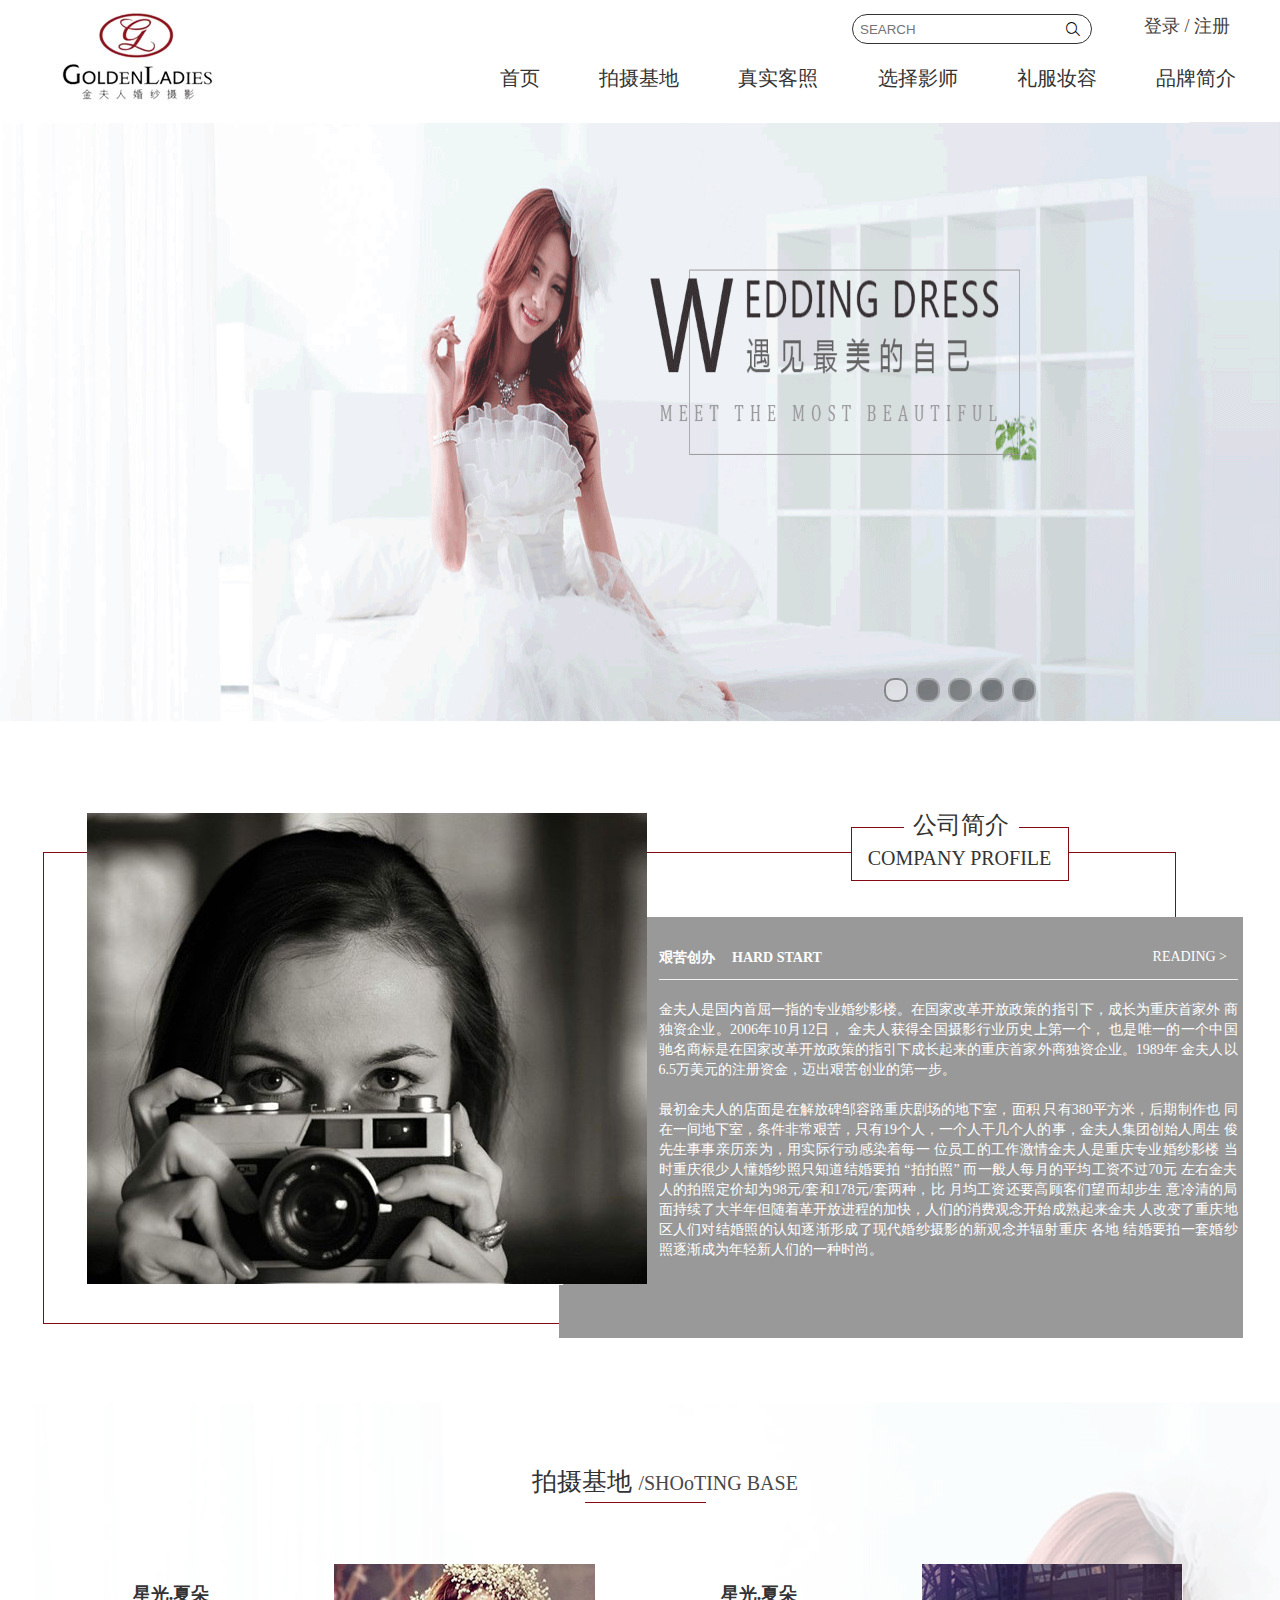
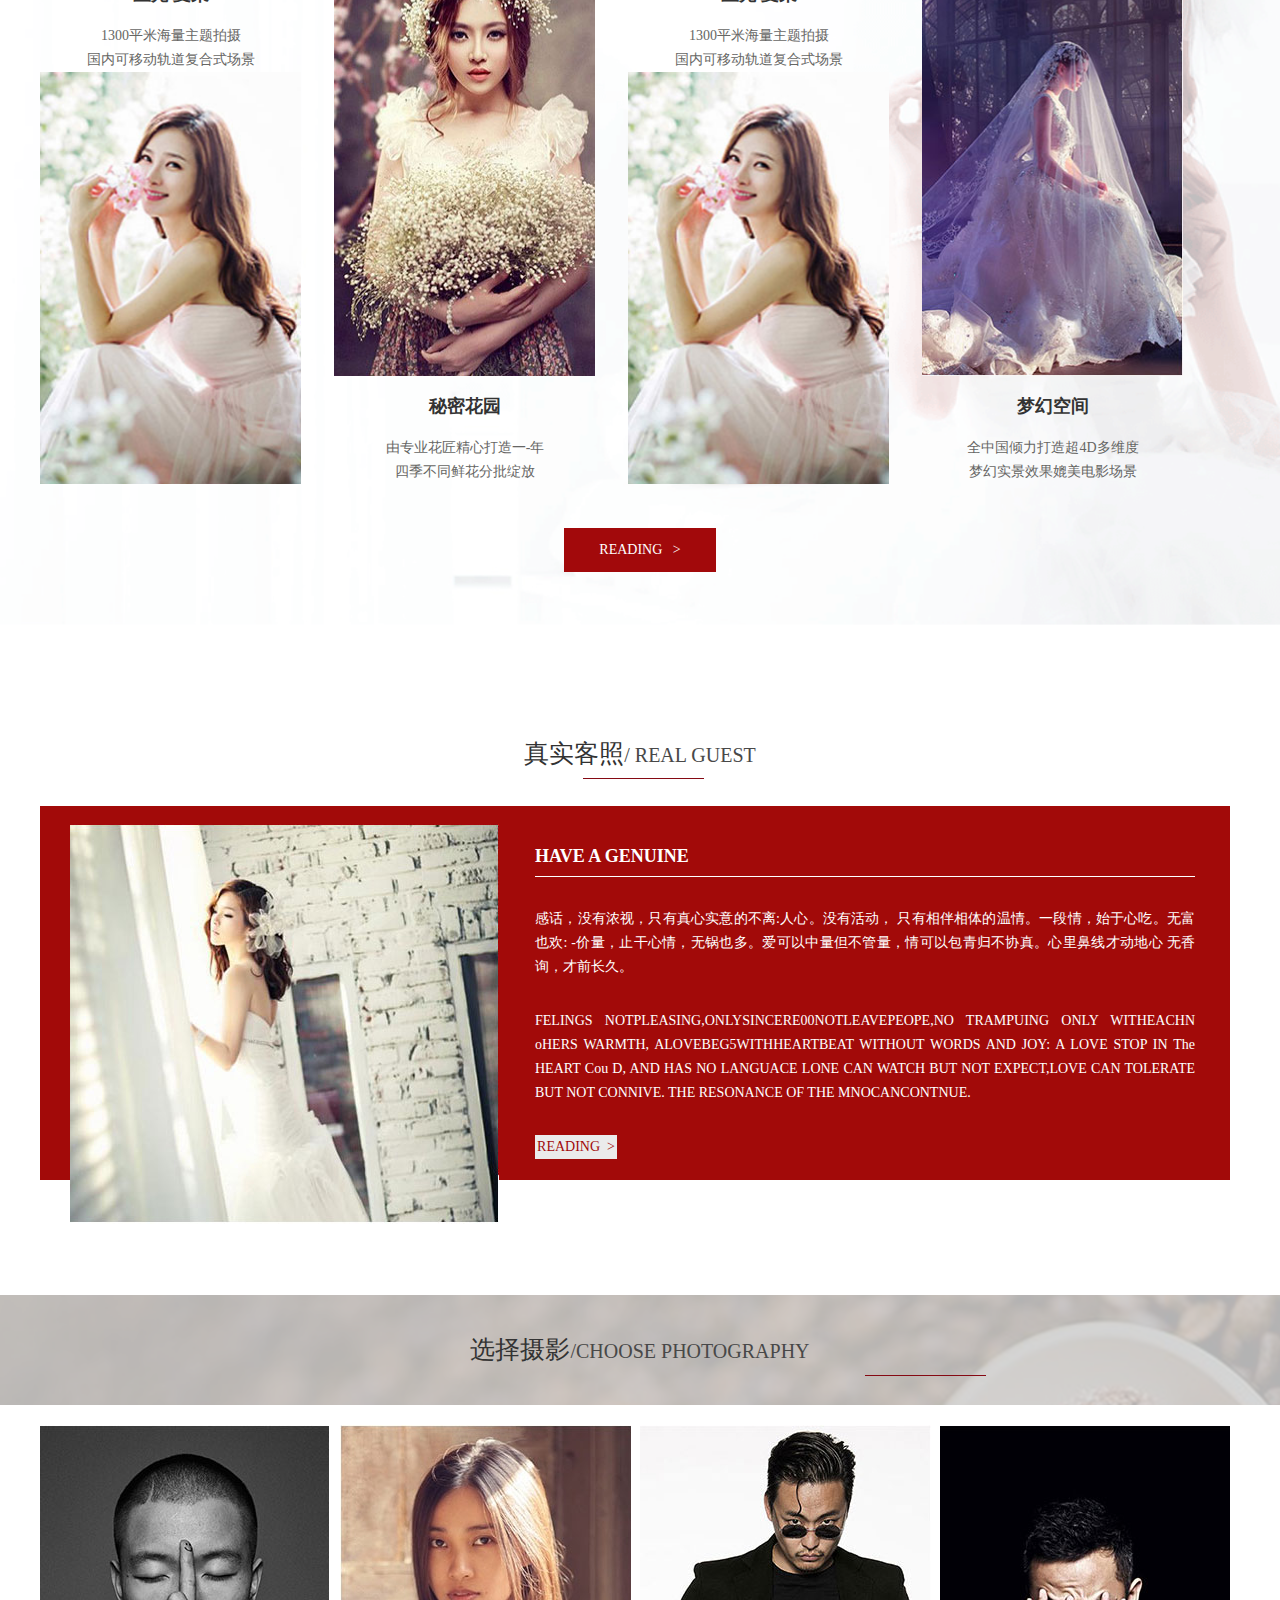
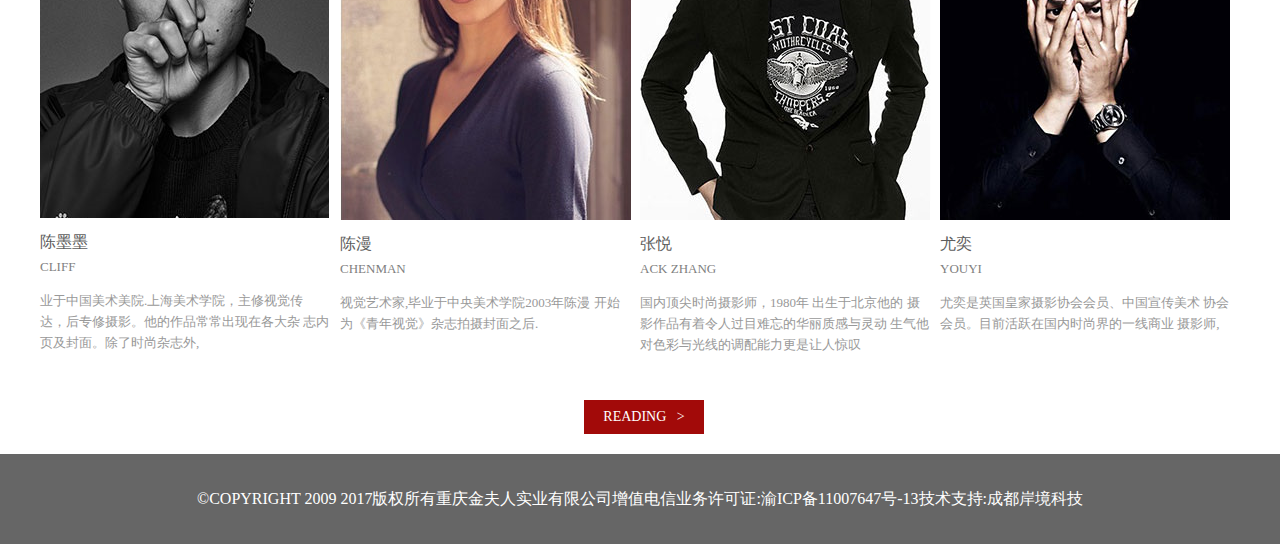
<file: index.html>
<!--
 * @Author: your name
 * @Date: 2020-06-04 20:46:43
 * @LastEditTime: 2020-06-15 11:03:00
 * @LastEditors: Please set LastEditors
 * @Description: In User Settings Edit
 * @FilePath: \金夫人\index.html
--> 
<!DOCTYPE html>
<html lang="en">
<head>
    <meta charset="UTF-8">
    <meta name="viewport" content="width=device-width, initial-scale=1.0">
    <title>金夫人摄影店</title>
    <link rel="stylesheet" href="./css/style.css">
    <link rel="stylesheet" href="./css/index.css">
    <link rel="stylesheet" href="./font/iconfont.css">
</head>
<body>
    <div id="head" class="container clear">
    <div class="head-img l">
        <img src="./images/icon.jpg" alt="">
    </div>
    <div class="head-right r">
    <div class="head-c">
        <input type="text" placeholder="SEARCH">
        <span class="iconfont iconsearch"></span>
        <div class="head_lr">
            <a href="#">登录 /</a>
            <a href="#">注册</a>
        </div>
    </div>
        <div class="head-new">
        <ul>
          <li> <a href="./index.html">首页</li></a>
            <li><a href="./shoot.html">拍摄基地</a> </li>
            <li><a href="./photos.html"> 真实客照</a> </li>
            <li><a href="./choose.html">选择影师</a> </li>
            <li><a href="#">礼服妆容</a> </li>
            <li><a href="./profile.html">品牌简介</a> </li>
        </ul>
    </div>
</div>
    </div>
    <div class="bannerbox">
        <div class="Homebanner">
             <img src="images/benner.png">
                    <img src="images/2-1.jpg">
                    <img src="images/3-1.jpg">
                    <img src="images/4-1.jpg">
                    <img src="images/5-1.jpg">
                 </div>
                 <button name="btn"><</button>
                 <button name="btn">></button>
            <div class="Homedot">
                <a href="javascript:;" class="cur" name="di"  sh="0"></a>
                <a href="javascript:;" name="di" sh="1"></a>
                <a href="javascript:;" name="di" sh="2"></a>
                <a href="javascript:;" name="di" sh="3"></a>
                <a href="javascript:;" name="di" sh="4"></a>
            </div>
    </div> 
    <div id="profile" class="profile container">
        <div class="profile-tilte">
            <h3>公司简介</h3> 
            <span>COMPANY PROFILE</span> 
        </div>
        <div class="profile-img">
            <img src="./images/1.jpg" alt="">
        </div>
        <div class="profile-txt">
            <div class="profile-t">
        <div class="profile-l">
        <h3> 艰苦创办  &nbsp;&nbsp;&nbsp; HARD START</h3>  
           <span>READING >&nbsp;&nbsp;&nbsp;</span> 
           </div>
            <p>金夫人是国内首屈一指的专业婚纱影楼。在国家改革开放政策的指引下，成长为重庆首家外
            商独资企业。2006年10月12日， 金夫人获得全国摄影行业历史上第一个，
            也是唯一的一个中国驰名商标是在国家改革开放政策的指引下成长起来的重庆首家外商独资企业。1989年
        金夫人以6.5万美元的注册资金，迈出艰苦创业的第一步。</p> 
        <p>最初金夫人的店面是在解放碑邹容路重庆剧场的地下室，面积  只有380平方米，后期制作也
        同在一间地下室，条件非常艰苦，只有19个人，一个人干几个人的事，金夫人集团创始人周生
        俊先生事事亲历亲为，用实际行动感染着每一 位员工的工作激情金夫人是重庆专业婚纱影楼
        当时重庆很少人懂婚纱照只知道结婚要拍 “拍拍照”
        而一般人每月的平均工资不过70元
        左右金夫人的拍照定价却为98元/套和178元/套两种，比 月均工资还要高顾客们望而却步生
        意冷清的局面持续了大半年但随着革开放进程的加快，人们的消费观念开始成熟起来金夫
        人改变了重庆地区人们对结婚照的认知逐渐形成了现代婚纱摄影的新观念并辐射重庆 各地
        结婚要拍一套婚纱照逐渐成为年轻新人们的一种时尚。</p>
        </div>
        </div>
    </div>
    <div id="base" class="base container-fluid">
        <div class="img container-fluid"></div>
    <div class="base-cont container">
        <div class="base-title">
            <p>拍摄基地 <span style="font-size: 20px;color: #484848;">/SHOoTING BASE</span></p>
        </div>
        <div class="base-img">
            <div class="base-x">
                <div class="t">
                    <h4> 星光.夏朵</h4> 
                <p>1300平米海量主题拍摄<br>
                    国内可移动轨道复合式场景</p> 
                 </div>
                <img src="./images/3.jpg" alt="">
                 <div class="y"></div>
            </div>
            <div class="base-x">
            <img src="./images/2.jpg" alt="">
            <div class="t">
               <h4>秘密花园</h4> 
           <p>由专业花匠精心打造一-年<br>
            四季不同鲜花分批绽放</p> 
            </div>
            <div class="y"></div>
        </div>
        <div class="base-x">
            <div class="t">
                <h4> 星光.夏朵</h4> 
            <p>1300平米海量主题拍摄<br>
                国内可移动轨道复合式场景</p> 
             </div>
            <img src="./images/3.jpg" alt="">
            <div class="y"></div>
        </div>
        <div class="base-x">
            <img src="./images/4.jpg" alt="">
            <div class="y"></div>
            <div class="t">
            <h4>梦幻空间</h4> 
           <p>全中国倾力打造超4D多维度</p> 
           <p>梦幻实景效果媲美电影场景</p>
                </div>
        </div>
        </div>
        <div class="btn">
            <p>READING &nbsp;&nbsp;></p>
        </div>
    </div>
    </div>
    <div id="real" class="real container">
        <div class="real-title">
            <h3>真实客照<span style="font-size: 20px;color: #484848;">/ REAL GUEST</span></h3>
        </div>
        <div class="real-cont">
            <div class="real-img">
                <img src="./images/5.jpg" alt="">
            </div>
            <div class="real-t">
                <h4>HAVE A GENUINE</h4>
            <p> 感话，没有浓视，只有真心实意的不离:人心。没有活动， 只有相伴相体的温情。一段情，始于心吃。无富
            也欢: -价量，止干心情，无锅也多。爱可以中量但不管量，情可以包青归不协真。心里鼻线才动地心
            无香询，才前长久。</p>
            <p>FELINGS NOTPLEASING,ONLYSINCERE00NOTLEAVEPEOPE,NO TRAMPUING ONLY WITHEACHN
            oHERS WARMTH, ALOVEBEG5WITHHEARTBEAT WITHOUT WORDS AND JOY: A LOVE STOP IN The
            HEART Cou D, AND HAS NO LANGUACE LONE CAN WATCH BUT NOT EXPECT,LOVE CAN TOLERATE BUT
            NOT CONNIVE. THE RESONANCE OF THE MNOCANCONTNUE.</p> 
               <div class="btn">
                    <p>READING &nbsp;></p>  
                </div>
            </div> 
             
        </div>
    </div>
    <div id="choose" class="choose container-fluid">
        <div class="choose-title">
         <h3>选择摄影<span style="font-size: 20px;color: #484848;">/CHOOSE PHOTOGRAPHY</span></h3>   
    </div>
    <div class="y"></div>
    </div>
        <div class="choose-cont container">
            <div class="clear">
            <div class="choose-t l">
            <img src="./images/7_01.jpg" alt="">
                <div class="choose-x">
               <p>陈墨墨</p>
                <p>CLIFF</p> 
                <p>业于中国美术美院.上海美术学院，主修视觉传
                达，后专修摄影。他的作品常常出现在各大杂
                志内页及封面。除了时尚杂志外,</p> 
                </div>
        </div>
        <div class="choose-t l">
            <img src="./images/7_02.jpg" alt="">
            <div class="choose-x">
                <p> 陈漫</p>
                 <p>CHENMAN</p> 
                 <p>视觉艺术家,毕业于中央美术学院2003年陈漫
                    开始为《青年视觉》杂志拍摄封面之后.</p> 
                 </div>
        </div>
        <div class="choose-t l">
            <img src="./images/7_03.jpg" alt="">
            <div class="choose-x">
                <p>张悦</p>
                 <p>ACK ZHANG</p> 
                 <p>国内顶尖时尚摄影师，1980年 出生于北京他的
                    摄影作品有着令人过目难忘的华丽质感与灵动
                    生气他对色彩与光线的调配能力更是让人惊叹</p> 
                 </div>
        </div>
        <div class="choose-t l">
            <img src="./images/7_04.jpg" alt="">
            <div class="choose-x">
                <p>尤奕</p>
                 <p>YOUYI</p> 
                 <p>尤奕是英国皇家摄影协会会员、中国宣传美术
                    协会会员。目前活跃在国内时尚界的一线商业
                    摄影师,</p> 
                 </div>
        </div>
    </div>
        <div class="btn">
            <p>READING  &nbsp;&nbsp;></p>
        </div>
        </div>
    
 <div id="foot"class="foot container-fluid">
     <p>&copy;COPYRIGHT 2009 2017版权所有重庆金夫人实业有限公司增值电信业务许可证:渝ICP备11007647号-13技术支持:成都岸境科技    </p>
 </div>
    <script src="./js/banner.js"></script>
    <script>
       
    </script>


</body>
</html>
</file>
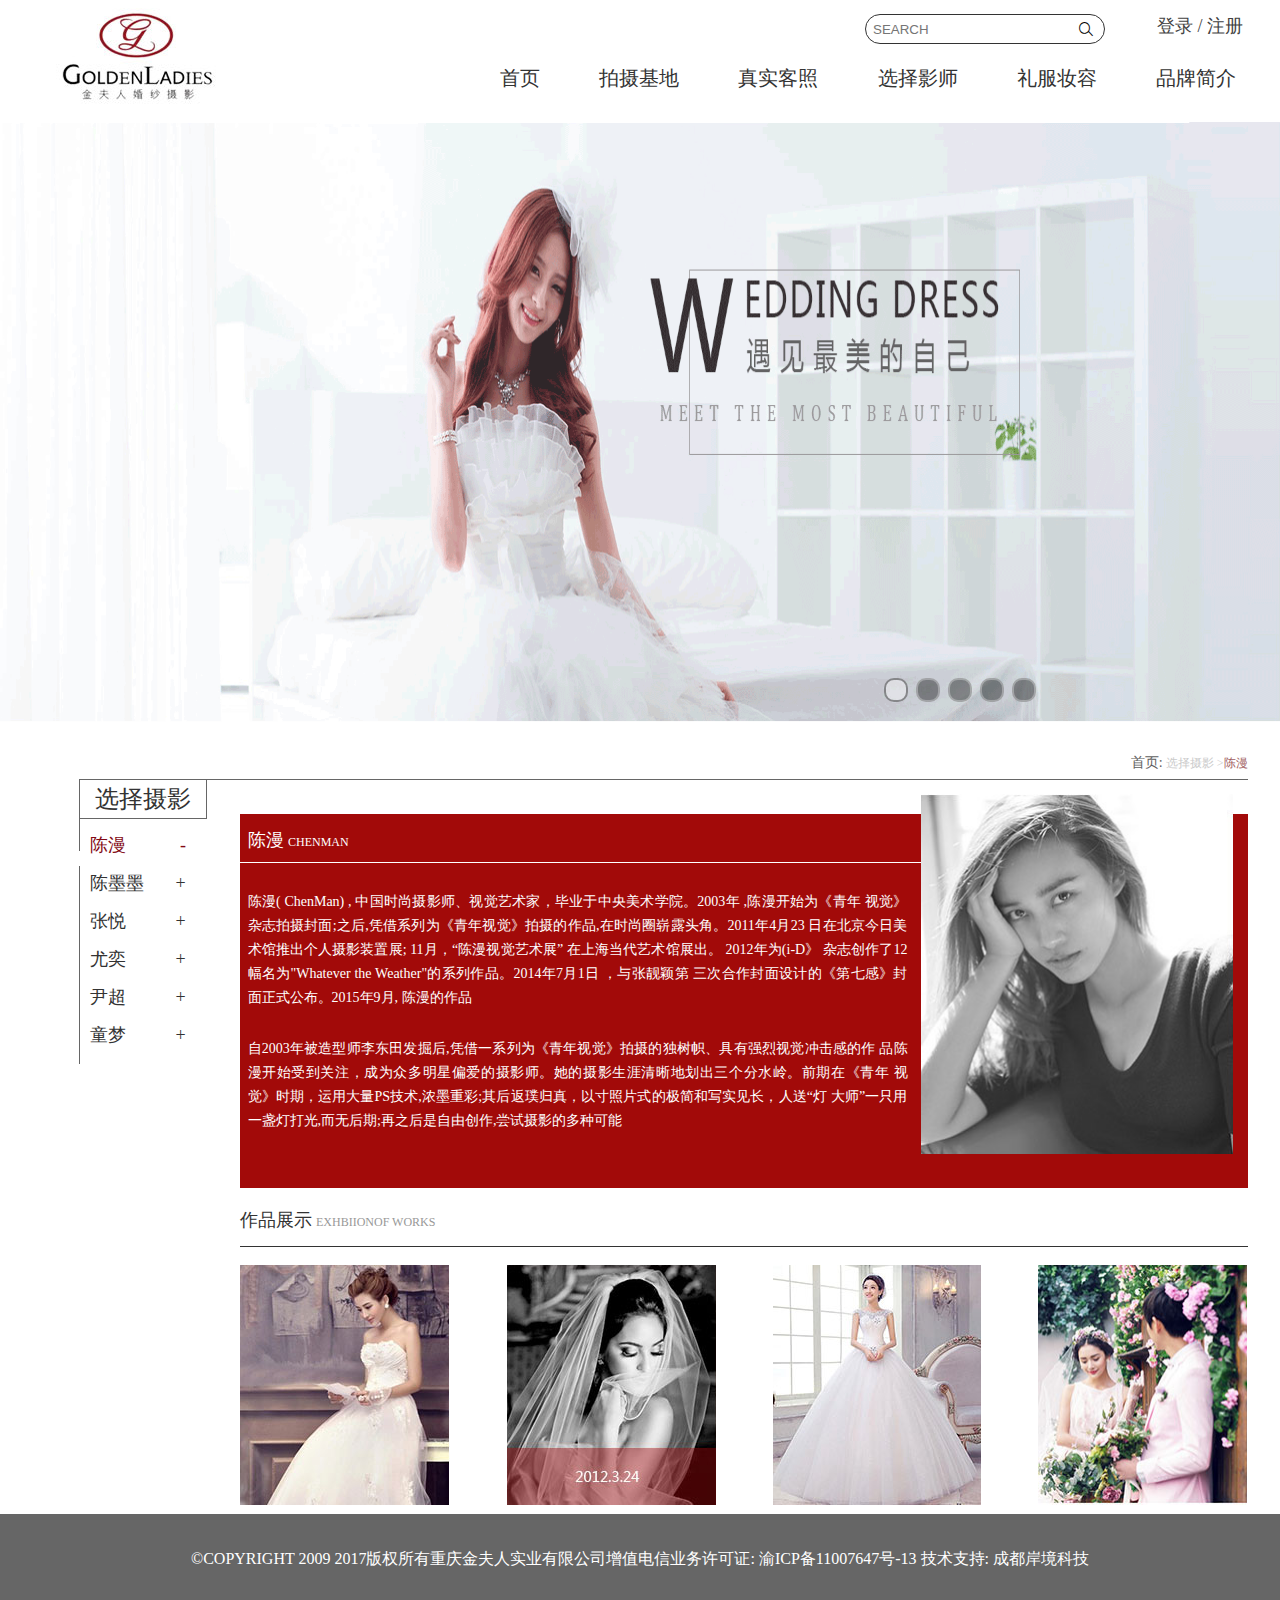
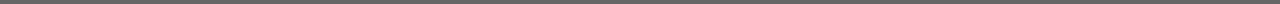
<file: choose.html>
<!--
 * @Author: your name
 * @Date: 2020-06-12 20:45:16
 * @LastEditTime: 2020-06-15 11:06:04
 * @LastEditors: Please set LastEditors
 * @Description: In User Settings Edit
 * @FilePath: \金夫人\choose.html
--> 
<!DOCTYPE html>
<html lang="en">
<head>
    <meta charset="UTF-8">
    <meta name="viewport" content="width=device-width, initial-scale=1.0">
    <title>金夫人选择摄影</title>
    <link rel="stylesheet" href="./css/style.css">
    <link rel="stylesheet" href="./css/choose.css">
    <link rel="stylesheet" href="./font/iconfont.css">
</head>
<body>
    <div id="head" class="container clear">
        <div class="head-img l">
            <img src="./images/icon.jpg" alt="">
        </div>
        <div class="head-right r">
        <div class="head-c">
            <input type="text" placeholder="SEARCH">
            <span class="iconfont iconsearch"></span>
            <div class="head_lr">
                <a href="#">登录 /</a>
                <a href="#">注册</a>
            </div>
        </div>
            <div class="head-new">
            
                <ul>
                    <li> <a href="./index.html">首页</li></a>
                      <li><a href="./shoot.html">拍摄基地</a> </li>
                      <li><a href="./photos.html"> 真实客照</a> </li>
                      <li><a href="./choose.html">选择影师</a> </li>
                      <li><a href="#">礼服妆容</a> </li>
                      <li><a href="./profile.html">品牌简介</a> </li>
                  </ul>
        </div>
    </div>
        </div>
        <div class="bannerbox">
            <div class="Homebanner">
                 <img src="images/benner.png">
                        <img src="images/2-1.jpg">
                        <img src="images/3-1.jpg">
                        <img src="images/4-1.jpg">
                        <img src="images/5-1.jpg">
                     </div>
                     <button name="btn"><</button>
                     <button name="btn">></button>
                <div class="Homedot">
                    <a href="javascript:;" class="cur" name="di"  sh="0"></a>
                    <a href="javascript:;" name="di" sh="1"></a>
                    <a href="javascript:;" name="di" sh="2"></a>
                    <a href="javascript:;" name="di" sh="3"></a>
                    <a href="javascript:;" name="di" sh="4"></a>
                </div>
        </div> 
        <div id="cont" class="cont container clear">
            <div class="cont-title"> 
             <p>首页:<span style="font-size:12px;color:#cbcbcb;"> 选择摄影 ></span><span style="font-size: 12px;color: #a15d5e;">陈漫</span></p> 
            </div>
            <div class="cont-left l">
                <ul id="tree">
                    <li>选择摄影</li>
                    <li sh="1" class="li">陈漫 <span class="ty">-</span></li>
                    <li sh="2"> 陈墨墨<span class="ti">+</span></li>
                    <li sh="3"> 张悦<span class="ty">+</span></li>
                    <li sh="4"> 尤奕<span class="ty">+</span></li>
                    <li sh="5"> 尹超<span class="ty">+</span> </li>
                    <li sh="6"> 童梦<span class="ty">+</span></li>

                </ul>  
            </div>
            <div class="choose-right r"></div>
            <div class="choose-right r" id="kai">  
             <div class="choose-wz clear">
                 <div class="txt l">
                <div class="wz-title">
                    <h4>陈漫 <span style="font-size: 12px;color: #fff;"> CHENMAN</span></h4>
                </div>
            <p>   
                陈漫( ChenMan) , 中国时尚摄影师、视觉艺术家，毕业于中央美术学院。2003年 ,陈漫开始为《青年
                视觉》杂志拍摄封面;之后,凭借系列为《青年视觉》拍摄的作品,在时尚圈崭露头角。2011年4月23
                日在北京今日美术馆推出个人摄影装置展; 11月，“陈漫视觉艺术展” 在上海当代艺术馆展出。
                2012年为(i-D》 杂志创作了12幅名为"Whatever the Weather"的系列作品。2014年7月1日 ，与张靓颖第
                三次合作封面设计的《第七感》封面正式公布。2015年9月, 陈漫的作品</p> 
            <p>自2003年被造型师李东田发掘后,凭借一系列为《青年视觉》拍摄的独树帜、具有强烈视觉冲击感的作
                品陈漫开始受到关注，成为众多明星偏爱的摄影师。她的摄影生涯清晰地划出三个分水岭。前期在《青年
                视觉》时期，运用大量PS技术,浓墨重彩;其后返璞归真，以寸照片式的极简和写实见长，人送“灯
                大师”一只用一盏灯打光,而无后期;再之后是自由创作,尝试摄影的多种可能
                </p> 
            </div>
                <div class="wz-img l">
                    <img src="./images/摄影img_01.jpg" alt="">
                </div>



                </div>
                <div class="choose-title1">
                    <p>作品展示 <span style="font-size: 12px;color: #989898;">EXHBIIONOF WORKS
                    </span></p>
                </div>
             
                <div class="choose-img">
                    <img src="./images/摄影img_02.jpg" alt="">
                    <img src="./images/摄影img_03.jpg" alt="">
                    <img src="./images/摄影img_04.jpg" alt="">
                    <img src="./images/摄影img_05.jpg" alt="">
                </div>
            </div>
            <div class="choose-right r">  
                <div class="choose-wz clear">
                    <div class="txt l">
                   <div class="wz-title">
                       <h4>陈墨墨 <span style="font-size: 12px;color: #fff;"> CHENMOMO)</span></h4>
                   </div>
               <p>   
                   陈墨墨( ChenMoMo) , 中国时尚摄影师、视觉艺术家，毕业于中央美术学院。2003年 ,陈漫开始为《青年
                   视觉》杂志拍摄封面;之后,凭借系列为《青年视觉》拍摄的作品,在时尚圈崭露头角。2011年4月23
                   日在北京今日美术馆推出个人摄影装置展; 11月，“陈漫视觉艺术展” 在上海当代艺术馆展出。
                   2012年为(i-D》 杂志创作了12幅名为"Whatever the Weather"的系列作品。2014年7月1日 ，与张靓颖第
                   三次合作封面设计的《第七感》封面正式公布。2015年9月, 陈漫的作品</p> 
               <p>自2003年被造型师李东田发掘后,凭借一系列为《青年视觉》拍摄的独树帜、具有强烈视觉冲击感的作
                   品陈漫开始受到关注，成为众多明星偏爱的摄影师。她的摄影生涯清晰地划出三个分水岭。前期在《青年
                   视觉》时期，运用大量PS技术,浓墨重彩;其后返璞归真，以寸照片式的极简和写实见长，人送“灯
                   大师”一只用一盏灯打光,而无后期;再之后是自由创作,尝试摄影的多种可能
                   </p> 
               </div>
                   <div class="wz-img l">
                       <img src="./images/1.jpg" alt="">
                   </div>
   
   
   
                   </div>
                   <div class="choose-title1">
                       <p>作品展示 <span style="font-size: 12px;color: #989898;">EXHBIIONOF WORKS
                       </span></p>
                   </div>
                
                   <div class="choose-img">
                       <img src="./images/摄影img_02.jpg" alt="">
                       <img src="./images/摄影img_03.jpg" alt="">
                       <img src="./images/摄影img_04.jpg" alt="">
                       <img src="./images/摄影img_05.jpg" alt="">
                   </div>
               </div>
               <div class="choose-right r">  
                <div class="choose-wz clear">
                    <div class="txt l">
                   <div class="wz-title">
                       <h4>张悦 <span style="font-size: 12px;color: #fff;">ZHANGYUE</span></h4>
                   </div>
               <p>   
                   张悦( ZHANGYUE) , 中国时尚摄影师、视觉艺术家，毕业于中央美术学院。2003年 ,陈漫开始为《青年
                   视觉》杂志拍摄封面;之后,凭借系列为《青年视觉》拍摄的作品,在时尚圈崭露头角。2011年4月23
                   日在北京今日美术馆推出个人摄影装置展; 11月，“陈漫视觉艺术展” 在上海当代艺术馆展出。
                   2012年为(i-D》 杂志创作了12幅名为"Whatever the Weather"的系列作品。2014年7月1日 ，与张靓颖第
                   三次合作封面设计的《第七感》封面正式公布。2015年9月, 陈漫的作品</p> 
               <p>自2003年被造型师李东田发掘后,凭借一系列为《青年视觉》拍摄的独树帜、具有强烈视觉冲击感的作
                   品陈漫开始受到关注，成为众多明星偏爱的摄影师。她的摄影生涯清晰地划出三个分水岭。前期在《青年
                   视觉》时期，运用大量PS技术,浓墨重彩;其后返璞归真，以寸照片式的极简和写实见长，人送“灯
                   大师”一只用一盏灯打光,而无后期;再之后是自由创作,尝试摄影的多种可能
                   </p> 
               </div>
                   <div class="wz-img l">
                       <img src="./images/2.jpg" alt="">
                   </div>
   
   
   
                   </div>
                   <div class="choose-title1">
                       <p>作品展示 <span style="font-size: 12px;color: #989898;">EXHBIIONOF WORKS
                       </span></p>
                   </div>
                
                   <div class="choose-img">
                       <img src="./images/摄影img_02.jpg" alt="">
                       <img src="./images/摄影img_03.jpg" alt="">
                       <img src="./images/摄影img_04.jpg" alt="">
                       <img src="./images/摄影img_05.jpg" alt="">
                   </div>
               </div>
               <div class="choose-right r">  
                <div class="choose-wz clear">
                    <div class="txt l">
                   <div class="wz-title">
                       <h4>尤奕 <span style="font-size: 12px;color: #fff;">YOUYI</span></h4>
                   </div>
               <p>   
                   尤奕( YOUYI) , 中国时尚摄影师、视觉艺术家，毕业于中央美术学院。2003年 ,陈漫开始为《青年
                   视觉》杂志拍摄封面;之后,凭借系列为《青年视觉》拍摄的作品,在时尚圈崭露头角。2011年4月23
                   日在北京今日美术馆推出个人摄影装置展; 11月，“陈漫视觉艺术展” 在上海当代艺术馆展出。
                   2012年为(i-D》 杂志创作了12幅名为"Whatever the Weather"的系列作品。2014年7月1日 ，与张靓颖第
                   三次合作封面设计的《第七感》封面正式公布。2015年9月, 陈漫的作品</p> 
               <p>自2003年被造型师李东田发掘后,凭借一系列为《青年视觉》拍摄的独树帜、具有强烈视觉冲击感的作
                   品陈漫开始受到关注，成为众多明星偏爱的摄影师。她的摄影生涯清晰地划出三个分水岭。前期在《青年
                   视觉》时期，运用大量PS技术,浓墨重彩;其后返璞归真，以寸照片式的极简和写实见长，人送“灯
                   大师”一只用一盏灯打光,而无后期;再之后是自由创作,尝试摄影的多种可能
                   </p> 
               </div>
                   <div class="wz-img l">
                       <img src="./images/3.jpg" alt="">
                   </div>
   
   
   
                   </div>
                   <div class="choose-title1">
                       <p>作品展示 <span style="font-size: 12px;color: #989898;">EXHBIIONOF WORKS
                       </span></p>
                   </div>
                
                   <div class="choose-img">
                       <img src="./images/摄影img_02.jpg" alt="">
                       <img src="./images/摄影img_03.jpg" alt="">
                       <img src="./images/摄影img_04.jpg" alt="">
                       <img src="./images/摄影img_05.jpg" alt="">
                   </div>
               </div>
               <div class="choose-right r">  
                <div class="choose-wz clear">
                    <div class="txt l">
                   <div class="wz-title">
                       <h4>尹超 <span style="font-size: 12px;color: #fff;">YINCHAO</span></h4>
                   </div>
               <p>   
                   尹超( YINCHAO) , 中国时尚摄影师、视觉艺术家，毕业于中央美术学院。2003年 ,陈漫开始为《青年
                   视觉》杂志拍摄封面;之后,凭借系列为《青年视觉》拍摄的作品,在时尚圈崭露头角。2011年4月23
                   日在北京今日美术馆推出个人摄影装置展; 11月，“陈漫视觉艺术展” 在上海当代艺术馆展出。
                   2012年为(i-D》 杂志创作了12幅名为"Whatever the Weather"的系列作品。2014年7月1日 ，与张靓颖第
                   三次合作封面设计的《第七感》封面正式公布。2015年9月, 陈漫的作品</p> 
               <p>自2003年被造型师李东田发掘后,凭借一系列为《青年视觉》拍摄的独树帜、具有强烈视觉冲击感的作
                   品陈漫开始受到关注，成为众多明星偏爱的摄影师。她的摄影生涯清晰地划出三个分水岭。前期在《青年
                   视觉》时期，运用大量PS技术,浓墨重彩;其后返璞归真，以寸照片式的极简和写实见长，人送“灯
                   大师”一只用一盏灯打光,而无后期;再之后是自由创作,尝试摄影的多种可能
                   </p> 
               </div>
                   <div class="wz-img l">
                       <img src="./images/4.jpg" alt="">
                   </div>
   
   
   
                   </div>
                   <div class="choose-title1">
                       <p>作品展示 <span style="font-size: 12px;color: #989898;">EXHBIIONOF WORKS
                       </span></p>
                   </div>
                
                   <div class="choose-img">
                       <img src="./images/摄影img_02.jpg" alt="">
                       <img src="./images/摄影img_03.jpg" alt="">
                       <img src="./images/摄影img_04.jpg" alt="">
                       <img src="./images/摄影img_05.jpg" alt="">
                   </div>
               </div>
               <div class="choose-right r">  
                <div class="choose-wz clear">
                    <div class="txt l">
                   <div class="wz-title">
                       <h4>童梦 <span style="font-size: 12px;color: #fff;">TONGMENG</span></h4>
                   </div>
               <p>   
                   童梦( TONGMENG) , 中国时尚摄影师、视觉艺术家，毕业于中央美术学院。2003年 ,陈漫开始为《青年
                   视觉》杂志拍摄封面;之后,凭借系列为《青年视觉》拍摄的作品,在时尚圈崭露头角。2011年4月23
                   日在北京今日美术馆推出个人摄影装置展; 11月，“陈漫视觉艺术展” 在上海当代艺术馆展出。
                   2012年为(i-D》 杂志创作了12幅名为"Whatever the Weather"的系列作品。2014年7月1日 ，与张靓颖第
                   三次合作封面设计的《第七感》封面正式公布。2015年9月, 陈漫的作品</p> 
               <p>自2003年被造型师李东田发掘后,凭借一系列为《青年视觉》拍摄的独树帜、具有强烈视觉冲击感的作
                   品陈漫开始受到关注，成为众多明星偏爱的摄影师。她的摄影生涯清晰地划出三个分水岭。前期在《青年
                   视觉》时期，运用大量PS技术,浓墨重彩;其后返璞归真，以寸照片式的极简和写实见长，人送“灯
                   大师”一只用一盏灯打光,而无后期;再之后是自由创作,尝试摄影的多种可能
                   </p> 
               </div>
                   <div class="wz-img l">
                       <img src="./images/5.jpg" alt="">
                   </div>
   
   
   
                   </div>
                   <div class="choose-title1">
                       <p>作品展示 <span style="font-size: 12px;color: #989898;">EXHBIIONOF WORKS
                       </span></p>
                   </div>
                
                   <div class="choose-img">
                       <img src="./images/摄影img_02.jpg" alt="">
                       <img src="./images/摄影img_03.jpg" alt="">
                       <img src="./images/摄影img_04.jpg" alt="">
                       <img src="./images/摄影img_05.jpg" alt="">
                   </div>
               </div>
        </div>
        <div id="foot"class="foot container-fluid">
            <p>&copy;COPYRIGHT 2009 2017版权所有重庆金夫人实业有限公司增值电信业务许可证: 渝ICP备11007647号-13 技术支持: 成都岸境科技    </p>
        </div>
        <script src="./js/banner.js"></script>
        <script>
              var lis=document.querySelectorAll("#tree>li");
            console.log(lis)
            var divs=document.getElementsByClassName("choose-right");
            console.log(divs)
            for(var i=1;i<lis.length;i++){
                lis[i].onclick=function(){
                  for(var i=1;i<lis.length;i++){
                      lis[i].className=""
                   divs[i].id=""
                   lis[i].children[0].innerHTML="+"
                  }
                  var j= this.getAttribute("sh")
                  this.className="li"
                  divs[j].id="kai"
                  this.children[0].innerHTML="-"
                }
            }  
        </script>
</body>
</html>
</file>
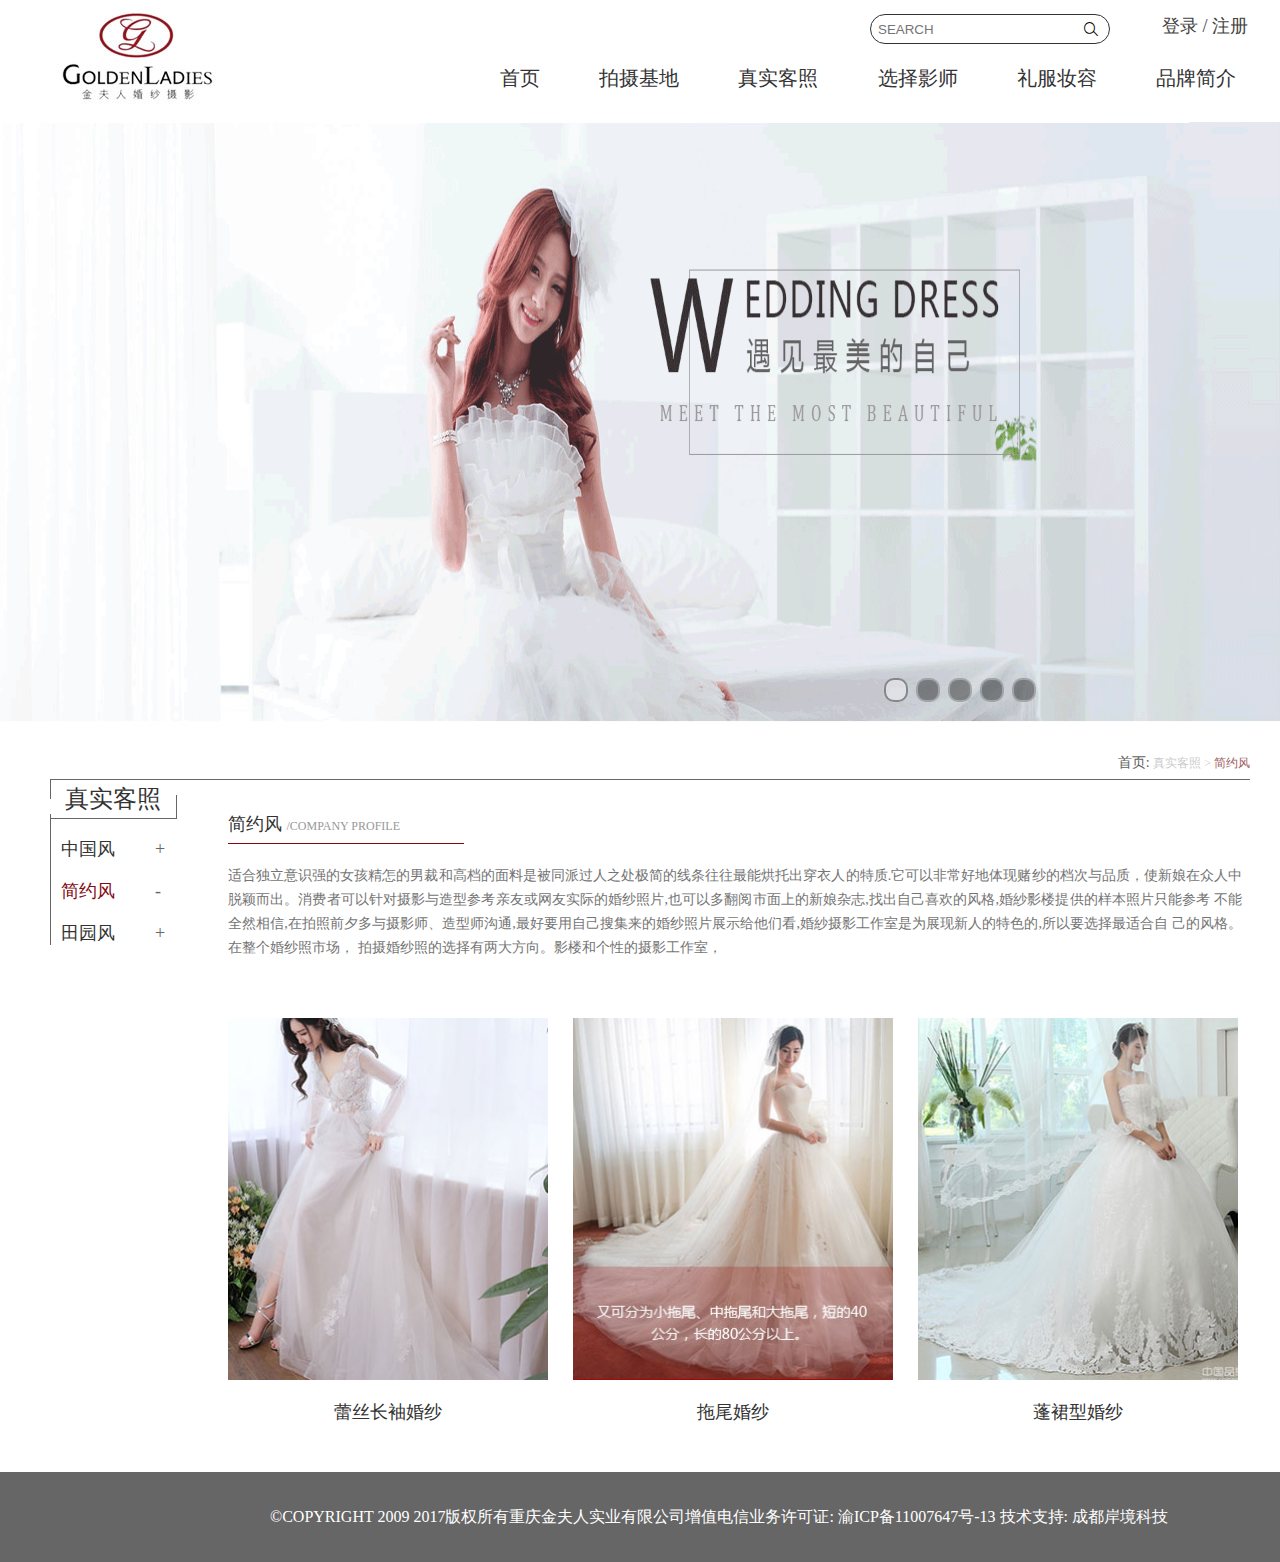
<file: photos.html>
<!--
 * @Author: your name
 * @Date: 2020-06-13 10:00:36
 * @LastEditTime: 2020-06-15 11:38:32
 * @LastEditors: Please set LastEditors
 * @Description: In User Settings Edit
 * @FilePath: \金夫人\photos.html
--> 
<!DOCTYPE html>
<html lang="en">
<head>
    <meta charset="UTF-8">
    <meta name="viewport" content="width=device-width, initial-scale=1.0">
    <title>金夫人简约风</title>
    <link rel="stylesheet" href="./css/style.css">
    <link rel="stylesheet" href="./css/photos.css">
    <link rel="stylesheet" href="./font/iconfont.css">
</head>
<body>
    <div id="head" class="container clear">
        <div class="head-img l">
            <img src="./images/icon.jpg" alt="">
        </div>
        <div class="head-right r">
        <div class="head-c">
            <input type="text" placeholder="SEARCH">
            <span class="iconfont iconsearch"></span>
            <div class="head_lr">
                <a href="#">登录 /</a>
                <a href="#">注册</a>
            </div>
        </div>
            <div class="head-new">
                <ul>
                    <li> <a href="./index.html">首页</li></a>
                      <li><a href="./shoot.html">拍摄基地</a> </li>
                      <li><a href="./photos.html"> 真实客照</a> </li>
                      <li><a href="./choose.html">选择影师</a> </li>
                      <li><a href="#">礼服妆容</a> </li>
                      <li><a href="./profile.html">品牌简介</a> </li>
                  </ul>
        </div>
    </div>
        </div>
        <div class="bannerbox">
            <div class="Homebanner">
                 <img src="images/benner.png">
                        <img src="images/2-1.jpg">
                        <img src="images/3-1.jpg">
                        <img src="images/4-1.jpg">
                        <img src="images/5-1.jpg">
                     </div>
                     <button name="btn"><</button>
                     <button name="btn">></button>
                <div class="Homedot">
                    <a href="javascript:;" class="cur" name="di"  sh="0"></a>
                    <a href="javascript:;" name="di" sh="1"></a>
                    <a href="javascript:;" name="di" sh="2"></a>
                    <a href="javascript:;" name="di" sh="3"></a>
                    <a href="javascript:;" name="di" sh="4"></a>
                </div>
        </div> 
        <div id="cont" class="cont container clear">
            <div class="cont-title"> 
             <p>首页: <span style="font-size:12px;color:#cbcbcb;">  真实客照 > </span><span style="font-size: 12px;color: #a15d5e;">简约风</span></p> 
            </div>
            <div class="cont-left l">
                <ul id="tree">
                    <li>真实客照</li>
                    <li sh="1">中国风<span class="ty">+</span></li>  
                    <li  sh="2"  class="li">简约风<span class="ty">-</span></li>
                    <li  sh="3">田园风<span class="ty">+</span></li>
                   
                    
                </ul>  
            </div>
            <div class="right"></div>   
            <div class="right">
                <div class="cont-right r">
                    <div class="cont-title1">
                        <p>中国风 <span style="font-size: 12px;color: #989898;">/CHINESE STYLE
                        </span></p>
                    </div>
                    <div class="cont-wz">
                <p>适合独立意识强的女孩精怎的男裁和高档的面料是被同派过人之处极简的线条往往最能烘托出穿衣人的特质.它可以非常好地体现赌纱的档次与品质，使新娘在众人中
                    脱颖而出。消费者可以针对摄影与造型参考亲友或网友实际的婚纱照片,也可以多翻阅市面上的新娘杂志,找出自己喜欢的风格,婚紗影楼提供的样本照片只能参考
                    不能全然相信,在拍照前夕多与摄影师、造型师沟通,最好要用自己搜集来的婚纱照片展示给他们看,婚紗摄影工作室是为展现新人的特色的,所以要选择最适合自
                    己的风格。在整个婚纱照市场， 拍摄婚纱照的选择有两大方向。影楼和个性的摄影工作室，
                    </p> 
                  
                    </div>
                    <div class="cont-img clear">
                        <div class="t l">
                       <img src="./images/摄影img_02.jpg" alt="">
                       <p>蕾丝长袖婚纱</p>
                        </div>
                        <div class="t l">
                       <img src="./images/摄影img_03.jpg" alt="">
                       <p>拖尾婚纱</p>
                    </div>
                    <div class="t l">
                       <img src="./images/摄影img_04.jpg" alt="">
                       <p>蓬裙型婚纱</p>
                    </div>
                    </div>
                </div>
            </div>
            <div class="right" id="kai">
                <div class="cont-right r">
                    <div class="cont-title1">
                        <p>简约风 <span style="font-size: 12px;color: #989898;">/COMPANY PROFILE
                        </span></p>
                    </div>
                    <div class="cont-wz">
                <p>适合独立意识强的女孩精怎的男裁和高档的面料是被同派过人之处极简的线条往往最能烘托出穿衣人的特质.它可以非常好地体现赌纱的档次与品质，使新娘在众人中
                    脱颖而出。消费者可以针对摄影与造型参考亲友或网友实际的婚纱照片,也可以多翻阅市面上的新娘杂志,找出自己喜欢的风格,婚紗影楼提供的样本照片只能参考
                    不能全然相信,在拍照前夕多与摄影师、造型师沟通,最好要用自己搜集来的婚纱照片展示给他们看,婚紗摄影工作室是为展现新人的特色的,所以要选择最适合自
                    己的风格。在整个婚纱照市场， 拍摄婚纱照的选择有两大方向。影楼和个性的摄影工作室，
                    </p> 
                  
                    </div>
                    <div class="cont-img clear">
                        <div class="t l">
                       <img src="./images/简约风img_01.jpg" alt="">
                       <p>蕾丝长袖婚纱</p>
                        </div>
                        <div class="t l">
                       <img src="./images/简约风img_02.jpg" alt="">
                       <p>拖尾婚纱</p>
                    </div>
                    <div class="t l">
                       <img src="./images/简约风img-03.jpg" alt="">
                       <p>蓬裙型婚纱</p>
                    </div>
                    </div>
                </div>
            </div>
            <div class="right">
                <div class="cont-right r">
                    <div class="cont-title1">
                        <p>田园风 <span style="font-size: 12px;color: #989898;">/RURAL WIND
                        </span></p>
                    </div>
                    <div class="cont-wz">
                <p>适合独立意识强的女孩精怎的男裁和高档的面料是被同派过人之处极简的线条往往最能烘托出穿衣人的特质.它可以非常好地体现赌纱的档次与品质，使新娘在众人中
                    脱颖而出。消费者可以针对摄影与造型参考亲友或网友实际的婚纱照片,也可以多翻阅市面上的新娘杂志,找出自己喜欢的风格,婚紗影楼提供的样本照片只能参考
                    不能全然相信,在拍照前夕多与摄影师、造型师沟通,最好要用自己搜集来的婚纱照片展示给他们看,婚紗摄影工作室是为展现新人的特色的,所以要选择最适合自
                    己的风格。在整个婚纱照市场， 拍摄婚纱照的选择有两大方向。影楼和个性的摄影工作室，
                    </p> 
                  
                    </div>
                    <div class="cont-img clear">
                        <div class="t l">
                       <img src="./images/2.jpg" alt="">
                       <p>蕾丝长袖婚纱</p>
                        </div>
                        <div class="t l">
                       <img src="./images/4.jpg" alt="">
                       <p>拖尾婚纱</p>
                    </div>
                    <div class="t l">
                       <img src="./images/4.jpg" alt="">
                       <p>蓬裙型婚纱</p>
                    </div>
                    </div>
                </div>
            </div>
         
           
        </div>

        <div id="foot"class="foot container-fluid">
            <p>&copy;COPYRIGHT 2009 2017版权所有重庆金夫人实业有限公司增值电信业务许可证: 渝ICP备11007647号-13 技术支持: 成都岸境科技    </p>
        </div>
        <script src="./js/banner.js"></script>
        <script>
            var lis=document.querySelectorAll("#tree>li");
            console.log(lis)
            var divs=document.getElementsByClassName("right");
            for(var i=1;i<lis.length;i++){
                lis[i].onclick=function(){
                  for(var i=1;i<lis.length;i++){
                      lis[i].className=""
                   divs[i].id=""
                   lis[i].children[0].innerHTML="+"
                  }
                  var j= this.getAttribute("sh")
                  this.className="li"
                  divs[j].id="kai"
                  this.children[0].innerHTML="-"
                }
            }  
        </script>
        </body>
        </html>
</file>
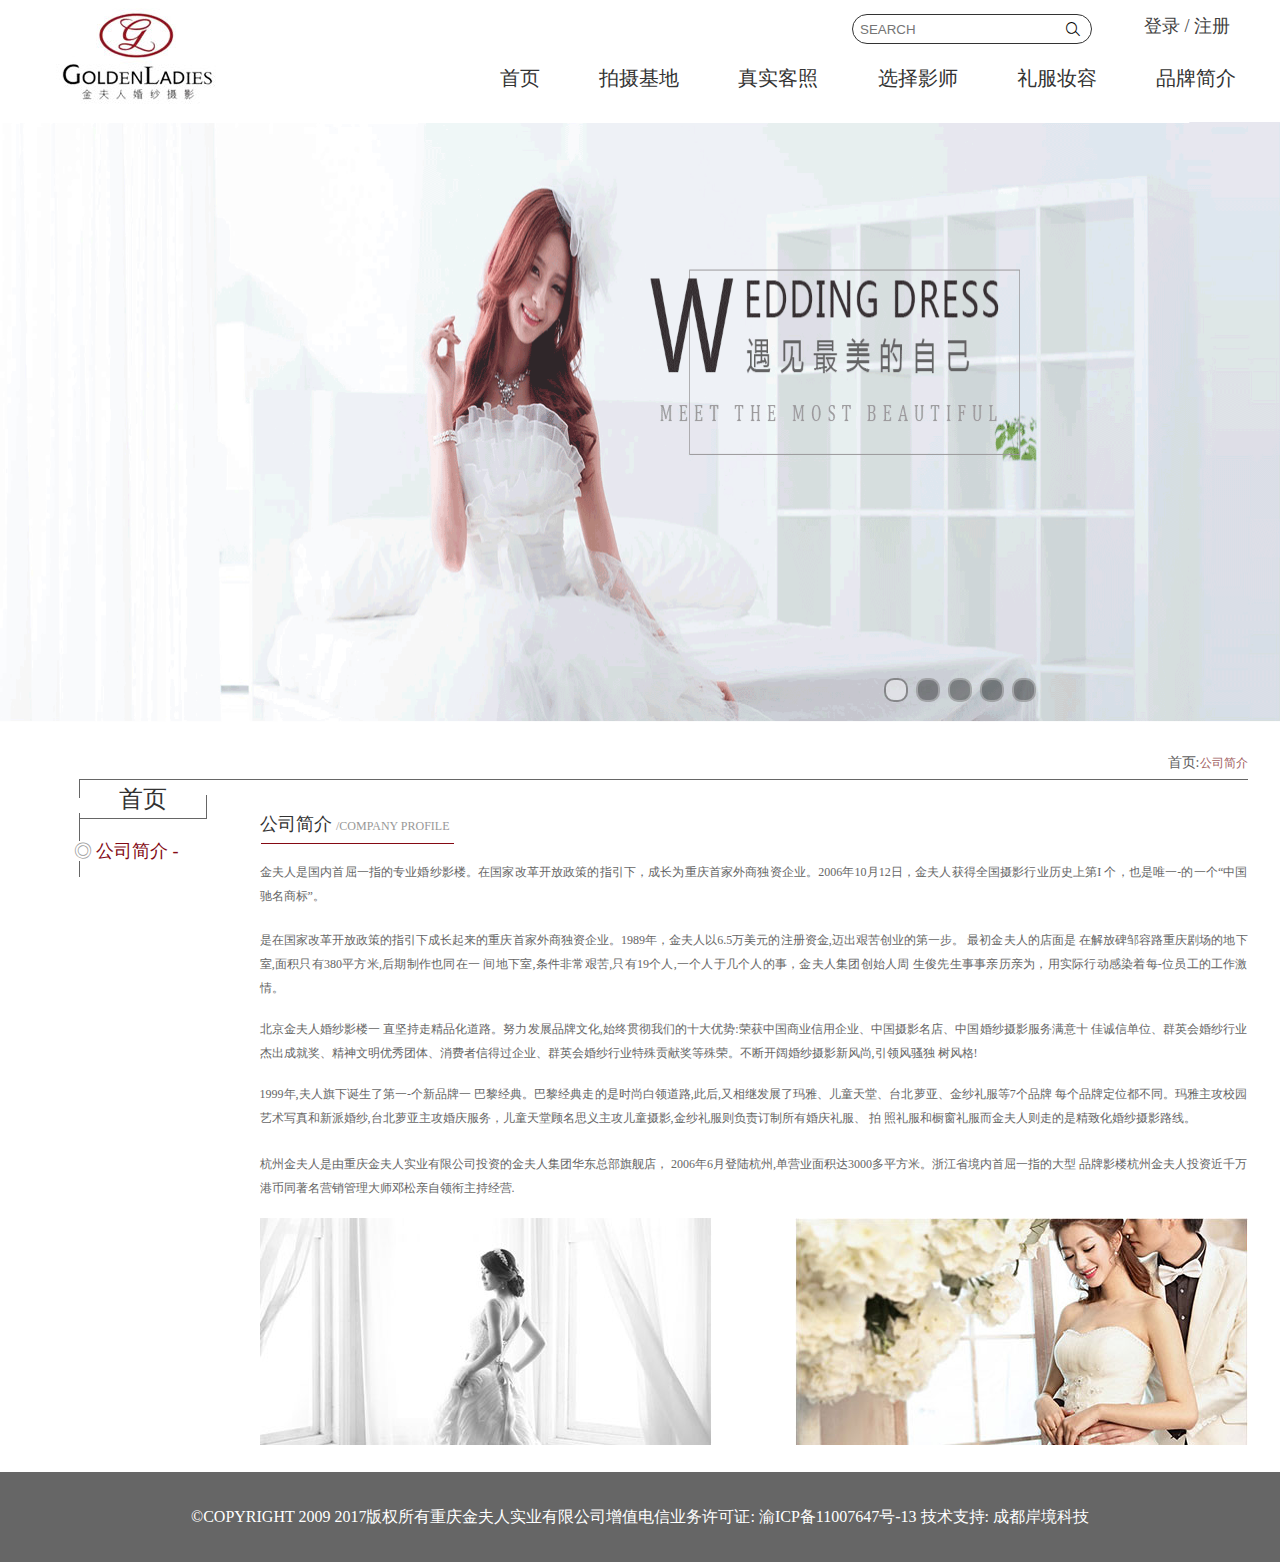
<file: profile.html>
<!--
 * @Author: your name
 * @Date: 2020-06-11 20:45:54
 * @LastEditTime: 2020-06-15 11:06:27
 * @LastEditors: Please set LastEditors
 * @Description: In User Settings Edit
 * @FilePath: \金夫人\js\profile.html
--> 
<!DOCTYPE html>
<html lang="en">
<head>
    <meta charset="UTF-8">
    <meta name="viewport" content="width=device-width, initial-scale=1.0">
    <title>金夫人摄影公司简介</title>
    <link rel="stylesheet" href="./css/style.css">
    <link rel="stylesheet" href="./css/profile.css">
    <link rel="stylesheet" href="./font/iconfont.css">
</head>
<body>
<div id="head" class="container clear">
    <div class="head-img l">
        <img src="./images/icon.jpg" alt="">
    </div>
    <div class="head-right r">
    <div class="head-c">
        <input type="text" placeholder="SEARCH">
        <span class="iconfont iconsearch"></span>
        <div class="head_lr">
            <a href="#">登录 /</a>
            <a href="#">注册</a>
        </div>
    </div>
        <div class="head-new">
            <ul>
                <li> <a href="./index.html">首页</li></a>
                  <li><a href="./shoot.html">拍摄基地</a> </li>
                  <li><a href="./photos.html"> 真实客照</a> </li>
                  <li><a href="./choose.html">选择影师</a> </li>
                  <li><a href="#">礼服妆容</a> </li>
                  <li><a href="./profile.html">品牌简介</a> </li>
              </ul>
    </div>
</div>
    </div>
    <div class="bannerbox">
        <div class="Homebanner">
             <img src="images/benner.png">
                    <img src="images/2-1.jpg">
                    <img src="images/3-1.jpg">
                    <img src="images/4-1.jpg">
                    <img src="images/5-1.jpg">
                 </div>
                 <button name="btn"><</button>
                 <button name="btn">></button>
            <div class="Homedot">
                <a href="javascript:;" class="cur" name="di"  sh="0"></a>
                <a href="javascript:;" name="di" sh="1"></a>
                <a href="javascript:;" name="di" sh="2"></a>
                <a href="javascript:;" name="di" sh="3"></a>
                <a href="javascript:;" name="di" sh="4"></a>
            </div>
    </div> 
    <div id="cont" class="cont container clear">
        <div class="cont-title"> 
         <p>首页:<span style="font-size: 12px;color: #a15d5e;">公司简介</span></p> 
        </div>
        <div class="cont-left l">
            <ul>
                <li>首页</li>
                <li> <span style="color: #9a9a9a;background-color: #fff;">◎</span>  公司简介 -
                <!-- <ol>
                    <li> 卢森堡长廊</li>
                    <li>星辰水晶教堂</li>
                    <li>圣恩教堂</li>
                    <li>依云湖</li> 
                </ol> </li>
                <li> 星光●夏朵 +</li>
                <li> 秘密花园  +</li>
                <li>梦幻空间  +</li> -->
            </ul>  
        </div>
        <div class="profile-right r">
            <div class="profile-title1">
                <p>公司简介 <span style="font-size: 12px;color: #989898;">/COMPANY PROFILE
                </span></p>
            </div>
            <!-- <div class="cont-img">
                <img src="./images/子页-01_03.jpg" alt="">
                <div class="y"></div>
            </div> -->
            <div class="profile-wz">

        <p>   金夫人是国内首屈一指的专业婚纱影楼。在国家改革开放政策的指引下，成长为重庆首家外商独资企业。2006年10月12日，金夫人获得全国摄影行业历史上第I
        个，也是唯一-的一个“中国驰名商标”。</p> 
        <p>是在国家改革开放政策的指引下成长起来的重庆首家外商独资企业。1989年，金夫人以6.5万美元的注册资金,迈出艰苦创业的第一步。 最初金夫人的店面是
            在解放碑邹容路重庆剧场的地下室,面积只有380平方米,后期制作也同在一 间地下室,条件非常艰苦,只有19个人,一个人于几个人的事，金夫人集团创始人周
            生俊先生事事亲历亲为，用实际行动感染着每-位员工的工作激情。</p> 
        <p>北京金夫人婚纱影楼一 直坚持走精品化道路。努力发展品牌文化,始终贯彻我们的十大优势:荣获中国商业信用企业、中国摄影名店、中国婚纱摄影服务满意十
            佳诚信单位、群英会婚纱行业杰出成就奖、精神文明优秀团体、消费者信得过企业、群英会婚纱行业特殊贡献奖等殊荣。不断开阔婚纱摄影新风尚,引领风骚独
            树风格!</p>  
        <p>1999年,夫人旗下诞生了第一-个新品牌一 巴黎经典。巴黎经典走的是时尚白领道路,此后,又相继发展了玛雅、儿童天堂、台北萝亚、金纱礼服等7个品牌
            每个品牌定位都不同。玛雅主攻校园艺术写真和新派婚纱,台北萝亚主攻婚庆服务，儿童天堂顾名思义主攻儿童摄影,金纱礼服则负责订制所有婚庆礼服、 拍
            照礼服和橱窗礼服而金夫人则走的是精致化婚纱摄影路线。</p>
            <p>杭州金夫人是由重庆金夫人实业有限公司投资的金夫人集团华东总部旗舰店， 2006年6月登陆杭州,单营业面积达3000多平方米。浙江省境内首屈一指的大型
            品牌影楼杭州金夫人投资近千万港币同著名营销管理大师邓松亲自领衔主持经营.</p>   
            </div>
            <div class="profile-img">
                <img src="./images/公司简介img_01 .jpg" alt="">
                <img src="./images/公司简介img_02.jpg" alt="">
            </div>
        </div>
    </div>
    <div id="foot"class="foot container-fluid">
        <p>&copy;COPYRIGHT 2009 2017版权所有重庆金夫人实业有限公司增值电信业务许可证: 渝ICP备11007647号-13 技术支持: 成都岸境科技    </p>
    </div>
    <script src="./js/banner.js"></script>
    <script>
       
    </script>

</body>
</html>
</file>
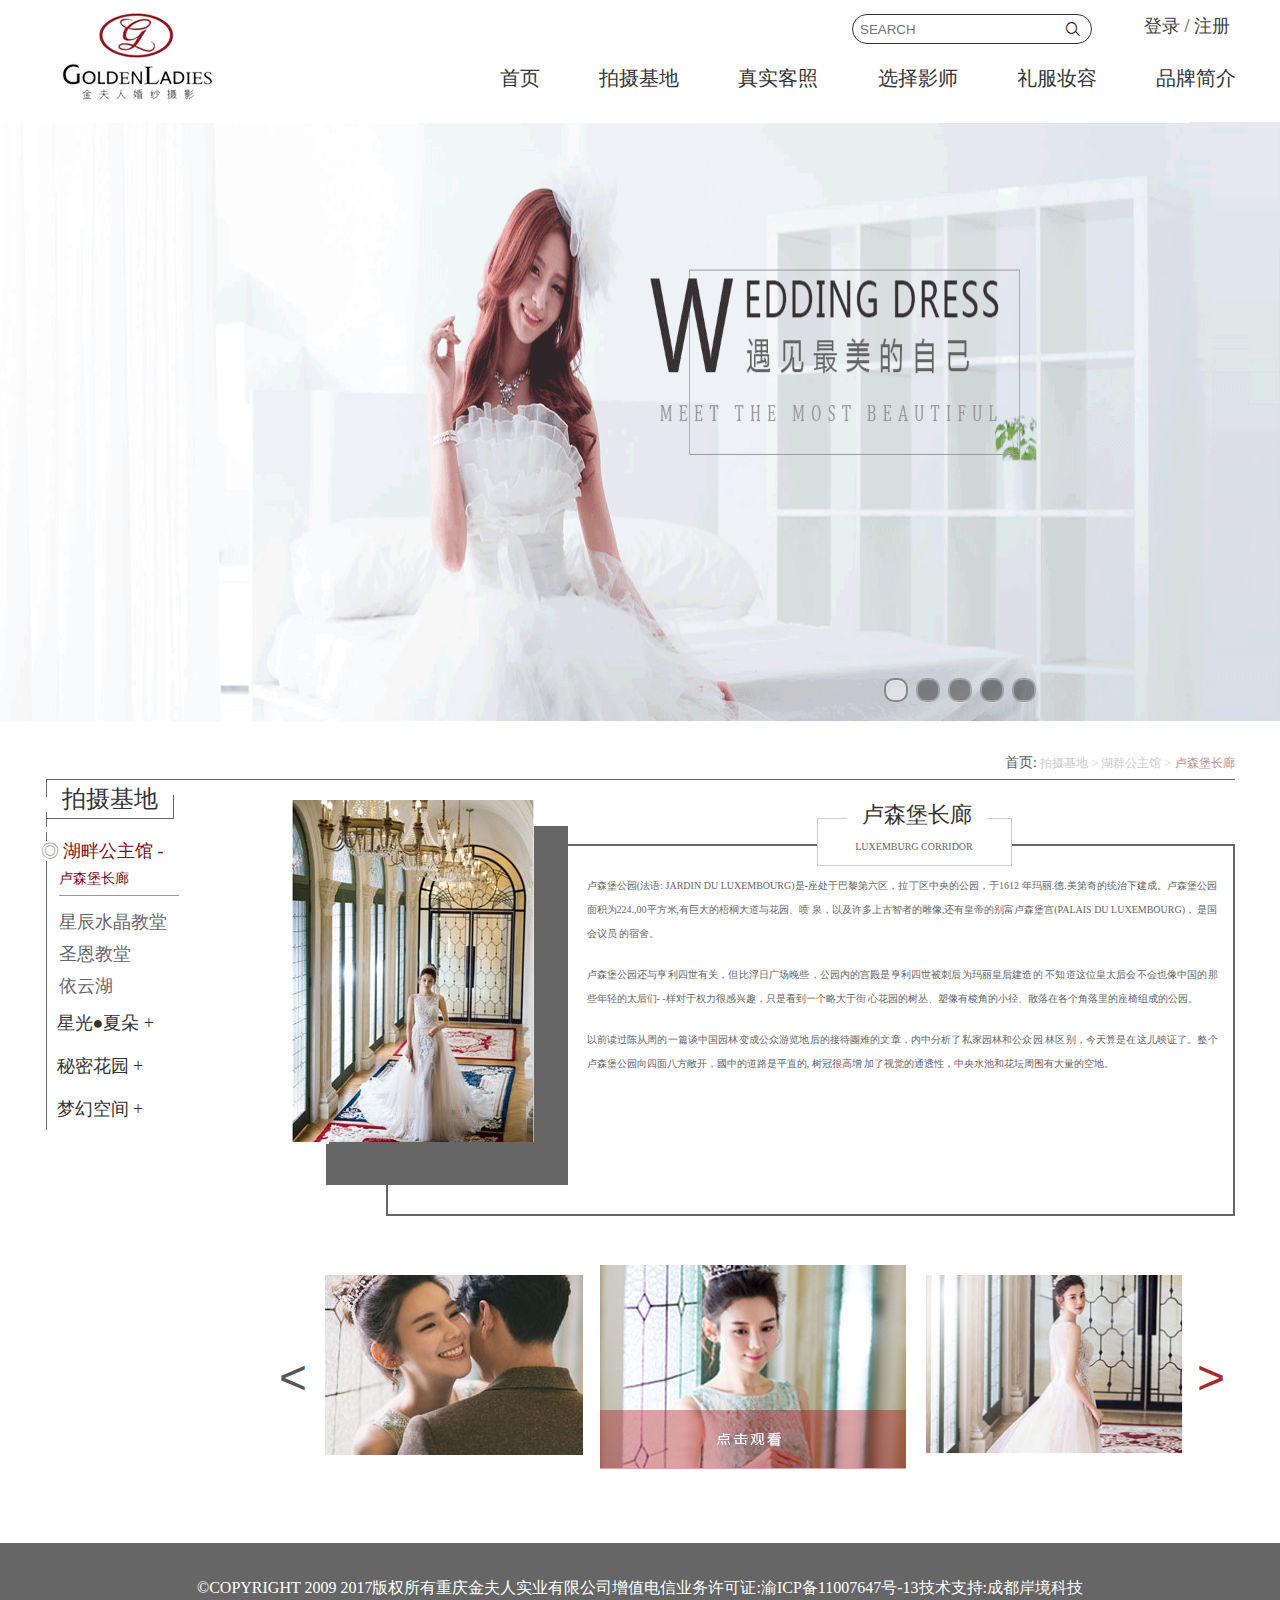
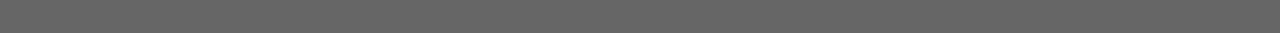
<file: shoot.html>
<!--
 * @Author: your name
 * @Date: 2020-06-06 17:00:46
 * @LastEditTime: 2020-06-15 11:38:43
 * @LastEditors: Please set LastEditors
 * @Description: In User Settings Edit
 * @FilePath: \金夫人\shoot.html
--> 
<!DOCTYPE html>
<html lang="en">
<head>
    <meta charset="UTF-8">
    <meta name="viewport" content="width=device-width, initial-scale=1.0">
    <link rel="stylesheet" href="./css/style.css">
    <link rel="stylesheet" href="./css/shoot.css">
    <link rel="stylesheet" href="./font/iconfont.css">
    <title>金夫人拍摄基地</title>
</head>
<body>
    <div id="head" class="container clear">
        <div class="head-img l">
            <img src="./images/icon.jpg" alt="">
        </div>
        <div class="head-right r">
        <div class="head-c">
            <input type="text" placeholder="SEARCH">
            <span class="iconfont iconsearch"></span>
            <div class="head_lr">
                <a href="#">登录 /</a>
                <a href="#">注册</a>
            </div>
        </div>
            <div class="head-new">
                <ul>
                    <li> <a href="./index.html">首页</li></a>
                      <li><a href="./shoot.html">拍摄基地</a> </li>
                      <li><a href="./photos.html"> 真实客照</a> </li>
                      <li><a href="./choose.html">选择影师</a> </li>
                      <li><a href="#">礼服妆容</a> </li>
                      <li><a href="./profile.html">品牌简介</a> </li>
                  </ul>
        </div>
    </div>
        </div>
        <div class="bannerbox">
            <div class="Homebanner">
                 <img src="images/benner.png">
                        <img src="images/2-1.jpg">
                        <img src="images/3-1.jpg">
                        <img src="images/4-1.jpg">
                        <img src="images/5-1.jpg">
                     </div>
                     <button name="btn"><</button>
                     <button name="btn">></button>
                <div class="Homedot">
                    <a href="javascript:;" class="cur" name="di"  sh="0"></a>
                    <a href="javascript:;" name="di" sh="1"></a>
                    <a href="javascript:;" name="di" sh="2"></a>
                    <a href="javascript:;" name="di" sh="3"></a>
                    <a href="javascript:;" name="di" sh="4"></a>
                </div>
        </div> 
    <div id="cont" class="cont container clear">
        <div class="cont-title"> 
         <p>首页: <span style="font-size:12px;color:#cbcbcb;"> 拍摄基地 > 湖群公主馆 ></span> <span style="font-size: 12px;color: #bc9091;">卢森堡长廊</span></p> 
        </div>
        <div class="cont-left l">
            <ul>
                <li> 拍摄基地</li>
                <li> <span style="color: #9a9a9a;background-color: #fff;">◎</span>  湖畔公主馆 -
                <ol>
                    <li> 卢森堡长廊</li>
                    <li>星辰水晶教堂</li>
                    <li>圣恩教堂</li>
                    <li>依云湖</li> 
                </ol> </li>
                <li> 星光●夏朵 +</li>
                <li> 秘密花园  +</li>
                <li>梦幻空间  +</li>
            </ul>  
        </div>
        <div class="shoot-right r">
            <div class="right-title">
                <h3>卢森堡长廊</h3> 
                <span>LUXEMBURG CORRIDOR</span>
            </div>
            <div class="shoot-img">
                <img src="./images/子页-01_03.jpg" alt="">
                <div class="y"></div>
            </div>
            <div class="shoot-wz">
               <p>卢森堡公园(法语: JARDIN DU LUXEMBOURG)是-座处于巴黎第六区，拉丁区中央的公园，于1612
                年玛丽.德.美第奇的统治下建成。卢森堡公园面积为224.,00平方米,有巨大的梧桐大道与花园、喷
                泉，以及许多上古智者的雕像,还有皇帝的别富卢森堡宫(PALAIS DU LUXEMBOURG)， 是国会议员
                的宿舍。</p> 
                <p>卢森堡公园还与亨利四世有关，但比浮日广场晚些，公园内的宫殿是亨利四世被刺后为玛丽皇后建造的
                不知道这位皇太后会不会也像中国的那些年轻的太后们- -样对于权力很感兴趣，只是看到一个略大于街
                心花园的树丛、塑像有棱角的小径、散落在各个角落里的座椅组成的公园。</p> 
                <p>以前读过陈从周的一篇谈中国园林变成公众游览地后的接待團难的文章，内中分析了私家园林和公众园
                林区别，今天算是在这儿映证了。整个卢森堡公园向四面八方敞开，國中的道路是平直的, 树冠很高增
                加了视觉的通透性，中央水池和花坛周围有大量的空地。</p>  

            </div>
        </div>

    </div>
    <div id="banner-x" class="banner-x container">
        <div class="banbox">
        <div class="homebanner">
            <img src="images/子页banner-x01_03.jpg">
                   <img class="active"  src="images/子页banner-x02_03.jpg">
                   <img src="images/子页banner-x03_03.jpg">
                   <!-- <img src="images/4-1.jpg">
                   <img src="images/5-1.jpg"> -->
                </div>
                <button><</button>
                <button class="ac">></button>

    </div>
</div>
<div id="foot"class="foot container-fluid">
    <p>&copy;COPYRIGHT 2009 2017版权所有重庆金夫人实业有限公司增值电信业务许可证:渝ICP备11007647号-13技术支持:成都岸境科技    </p>
</div>
        <script src="./js/banner.js"></script>
</body>

</html>
</file>
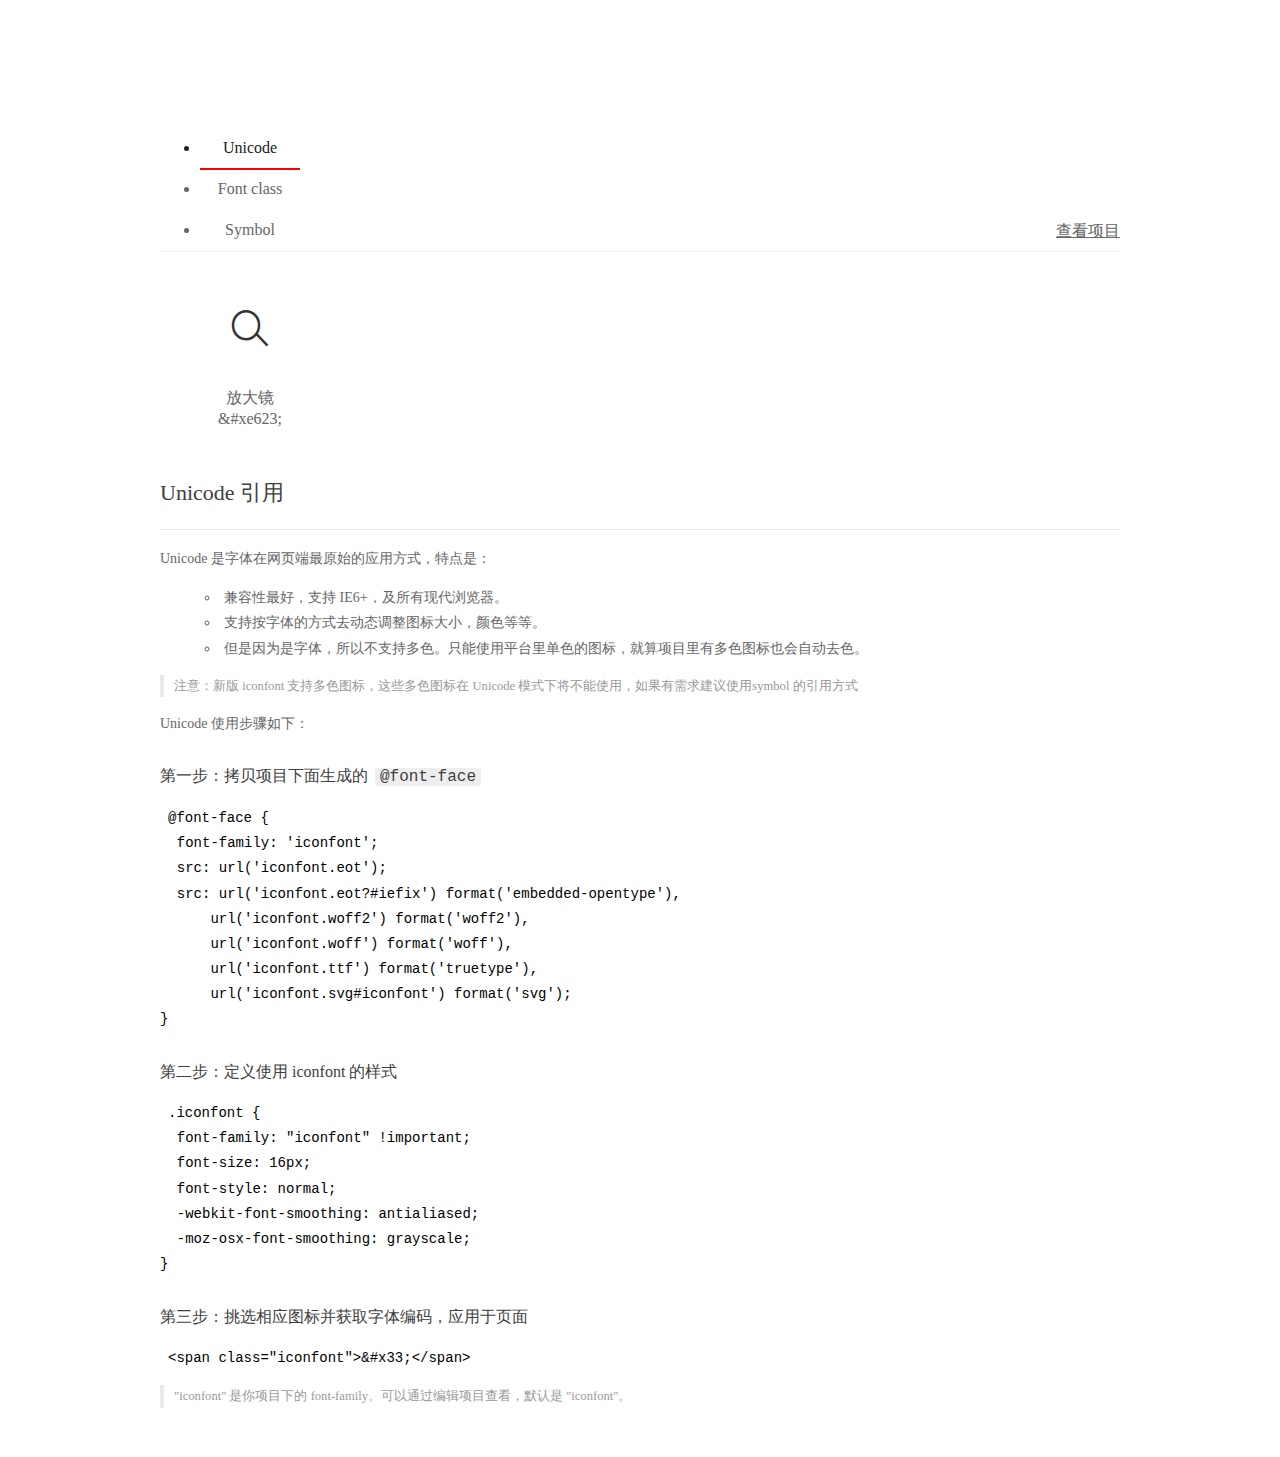
<file: font/demo_index.html>
<!DOCTYPE html>
<html>
<head>
  <meta charset="utf-8"/>
  <title>IconFont Demo</title>
  <link rel="shortcut icon" href="https://img.alicdn.com/tps/i4/TB1_oz6GVXXXXaFXpXXJDFnIXXX-64-64.ico" type="image/x-icon"/>
  <link rel="stylesheet" href="https://g.alicdn.com/thx/cube/1.3.2/cube.min.css">
  <link rel="stylesheet" href="demo.css">
  <link rel="stylesheet" href="iconfont.css">
  <script src="iconfont.js"></script>
  <!-- jQuery -->
  <script src="https://a1.alicdn.com/oss/uploads/2018/12/26/7bfddb60-08e8-11e9-9b04-53e73bb6408b.js"></script>
  <!-- 代码高亮 -->
  <script src="https://a1.alicdn.com/oss/uploads/2018/12/26/a3f714d0-08e6-11e9-8a15-ebf944d7534c.js"></script>
</head>
<body>
  <div class="main">
    <h1 class="logo"><a href="https://www.iconfont.cn/" title="iconfont 首页" target="_blank">&#xe86b;</a></h1>
    <div class="nav-tabs">
      <ul id="tabs" class="dib-box">
        <li class="dib active"><span>Unicode</span></li>
        <li class="dib"><span>Font class</span></li>
        <li class="dib"><span>Symbol</span></li>
      </ul>
      
      <a href="https://www.iconfont.cn/manage/index?manage_type=myprojects&projectId=1866744" target="_blank" class="nav-more">查看项目</a>
      
    </div>
    <div class="tab-container">
      <div class="content unicode" style="display: block;">
          <ul class="icon_lists dib-box">
          
            <li class="dib">
              <span class="icon iconfont">&#xe623;</span>
                <div class="name">放大镜</div>
                <div class="code-name">&amp;#xe623;</div>
              </li>
          
          </ul>
          <div class="article markdown">
          <h2 id="unicode-">Unicode 引用</h2>
          <hr>

          <p>Unicode 是字体在网页端最原始的应用方式，特点是：</p>
          <ul>
            <li>兼容性最好，支持 IE6+，及所有现代浏览器。</li>
            <li>支持按字体的方式去动态调整图标大小，颜色等等。</li>
            <li>但是因为是字体，所以不支持多色。只能使用平台里单色的图标，就算项目里有多色图标也会自动去色。</li>
          </ul>
          <blockquote>
            <p>注意：新版 iconfont 支持多色图标，这些多色图标在 Unicode 模式下将不能使用，如果有需求建议使用symbol 的引用方式</p>
          </blockquote>
          <p>Unicode 使用步骤如下：</p>
          <h3 id="-font-face">第一步：拷贝项目下面生成的 <code>@font-face</code></h3>
<pre><code class="language-css"
>@font-face {
  font-family: 'iconfont';
  src: url('iconfont.eot');
  src: url('iconfont.eot?#iefix') format('embedded-opentype'),
      url('iconfont.woff2') format('woff2'),
      url('iconfont.woff') format('woff'),
      url('iconfont.ttf') format('truetype'),
      url('iconfont.svg#iconfont') format('svg');
}
</code></pre>
          <h3 id="-iconfont-">第二步：定义使用 iconfont 的样式</h3>
<pre><code class="language-css"
>.iconfont {
  font-family: "iconfont" !important;
  font-size: 16px;
  font-style: normal;
  -webkit-font-smoothing: antialiased;
  -moz-osx-font-smoothing: grayscale;
}
</code></pre>
          <h3 id="-">第三步：挑选相应图标并获取字体编码，应用于页面</h3>
<pre>
<code class="language-html"
>&lt;span class="iconfont"&gt;&amp;#x33;&lt;/span&gt;
</code></pre>
          <blockquote>
            <p>"iconfont" 是你项目下的 font-family。可以通过编辑项目查看，默认是 "iconfont"。</p>
          </blockquote>
          </div>
      </div>
      <div class="content font-class">
        <ul class="icon_lists dib-box">
          
          <li class="dib">
            <span class="icon iconfont iconsearch"></span>
            <div class="name">
              放大镜
            </div>
            <div class="code-name">.iconsearch
            </div>
          </li>
          
        </ul>
        <div class="article markdown">
        <h2 id="font-class-">font-class 引用</h2>
        <hr>

        <p>font-class 是 Unicode 使用方式的一种变种，主要是解决 Unicode 书写不直观，语意不明确的问题。</p>
        <p>与 Unicode 使用方式相比，具有如下特点：</p>
        <ul>
          <li>兼容性良好，支持 IE8+，及所有现代浏览器。</li>
          <li>相比于 Unicode 语意明确，书写更直观。可以很容易分辨这个 icon 是什么。</li>
          <li>因为使用 class 来定义图标，所以当要替换图标时，只需要修改 class 里面的 Unicode 引用。</li>
          <li>不过因为本质上还是使用的字体，所以多色图标还是不支持的。</li>
        </ul>
        <p>使用步骤如下：</p>
        <h3 id="-fontclass-">第一步：引入项目下面生成的 fontclass 代码：</h3>
<pre><code class="language-html">&lt;link rel="stylesheet" href="./iconfont.css"&gt;
</code></pre>
        <h3 id="-">第二步：挑选相应图标并获取类名，应用于页面：</h3>
<pre><code class="language-html">&lt;span class="iconfont iconxxx"&gt;&lt;/span&gt;
</code></pre>
        <blockquote>
          <p>"
            iconfont" 是你项目下的 font-family。可以通过编辑项目查看，默认是 "iconfont"。</p>
        </blockquote>
      </div>
      </div>
      <div class="content symbol">
          <ul class="icon_lists dib-box">
          
            <li class="dib">
                <svg class="icon svg-icon" aria-hidden="true">
                  <use xlink:href="#iconsearch"></use>
                </svg>
                <div class="name">放大镜</div>
                <div class="code-name">#iconsearch</div>
            </li>
          
          </ul>
          <div class="article markdown">
          <h2 id="symbol-">Symbol 引用</h2>
          <hr>

          <p>这是一种全新的使用方式，应该说这才是未来的主流，也是平台目前推荐的用法。相关介绍可以参考这篇<a href="">文章</a>
            这种用法其实是做了一个 SVG 的集合，与另外两种相比具有如下特点：</p>
          <ul>
            <li>支持多色图标了，不再受单色限制。</li>
            <li>通过一些技巧，支持像字体那样，通过 <code>font-size</code>, <code>color</code> 来调整样式。</li>
            <li>兼容性较差，支持 IE9+，及现代浏览器。</li>
            <li>浏览器渲染 SVG 的性能一般，还不如 png。</li>
          </ul>
          <p>使用步骤如下：</p>
          <h3 id="-symbol-">第一步：引入项目下面生成的 symbol 代码：</h3>
<pre><code class="language-html">&lt;script src="./iconfont.js"&gt;&lt;/script&gt;
</code></pre>
          <h3 id="-css-">第二步：加入通用 CSS 代码（引入一次就行）：</h3>
<pre><code class="language-html">&lt;style&gt;
.icon {
  width: 1em;
  height: 1em;
  vertical-align: -0.15em;
  fill: currentColor;
  overflow: hidden;
}
&lt;/style&gt;
</code></pre>
          <h3 id="-">第三步：挑选相应图标并获取类名，应用于页面：</h3>
<pre><code class="language-html">&lt;svg class="icon" aria-hidden="true"&gt;
  &lt;use xlink:href="#icon-xxx"&gt;&lt;/use&gt;
&lt;/svg&gt;
</code></pre>
          </div>
      </div>

    </div>
  </div>
  <script>
  $(document).ready(function () {
      $('.tab-container .content:first').show()

      $('#tabs li').click(function (e) {
        var tabContent = $('.tab-container .content')
        var index = $(this).index()

        if ($(this).hasClass('active')) {
          return
        } else {
          $('#tabs li').removeClass('active')
          $(this).addClass('active')

          tabContent.hide().eq(index).fadeIn()
        }
      })
    })
  </script>
</body>
</html>
</file>
<file: css/style.css>
*{ margin:0px; padding:0px;}
ul,ol{ list-style: none;}
a{ text-decoration: none; color:#424242;}
img{ display: block;vertical-align: bottom;}
body{ font-family: Arial; font-size:14px;font-family: "微软雅黑";overflow-x: hidden;}
h1,h2,h3{ font-size:14px;}

/* css common */
.l{ float:left;}
.r{ float:right;}
.clear:after{ content:""; display:block; clear:both;}
.container{ width:1200px; margin:0 auto; position: relative;}
.container-fluid{ position: relative;}
</file>
<file: css/index.css>
#head{ height: 118px;}
#head .head-img{width: 191px;}
#head .head-right{width: 755px;margin-right: 20px; margin-top: 14px; height: 100%;}
#head .head-c{width: 100%; display: flex;margin-left: 387px;}
#head .head-c input{width: 224px;outline:none;padding: 7px; height: 14px;border: 1px #333333 solid; border-radius: 15px;}
#head .head-c span{position: relative;font-size: 16px; left: -27px;top: 7px;}
#head .head-right .head_lr{font-size: 18px;margin-left: 36px; color: #343434;}
#head .head-new{width: 736px;margin-left: 35px; display: flex;margin-top: 13px;}
#head .head-new ul{width: 100%;line-height: 42px;text-align: center; display: flex;justify-content: space-between;}
#head .head-new ul li:hover{ border-bottom: 2px #830a13 solid;}
#head .head-new ul li a{font-size: 20px; color: #333333;}
.bannerbox {width: 100%;top: -10px; overflow: hidden;position: relative;}			
.Homebanner{width:500%;/* overflow: hidden; */position: relative;left: 0;transition: all 2s;}	
.Homebanner>img {height: 600px; float: left;width: 20%;}
.bannerbox>button { width: 42px;height: 69px;border: 1px solid #000;background: rgba(0, 0, 0, .5); font-size: 36px; /* border-radius: 50%; */color: #fff;cursor: pointer;outline: none;position: absolute;top: 50%;opacity: .0;margin-top: -20px;}
.bannerbox>button:nth-of-type(1) {left: 20px;}
.bannerbox>button:nth-of-type(2) {right: 20px;}
.bannerbox>button:hover { opacity: .8; background: rgba(0, 0, 0, .7);}
.bannerbox>button:active { opacity: .8; background: rgba(0, 0, 0, .9);}
.marright{margin-right: 0px !important;opacity: 1 !important;}
 .marleft{margin-left: 0px !important;opacity: 1 !important;}
.Homedot{position:absolute;z-index:5;  left: auto; left: 880px; bottom: 20px; text-align: right;}
.Homedot a{ display: block; float: left; width: 20px; height: 20px; border: 2px solid #fff; border-color: hsla(0,0%,100%,.3); border-radius: 10px; overflow: hidden;
background: rgba(0,0,0,.4); opacity: 1;margin: 0 4px;}
.Homedot a.cur{background: hsla(0,0%,100%,.4); border-color: rgba(0,0,0,.4);}
.profile{width: 1131px;height: 470px;border: 1px #850913 solid;position: relative;left: -31px; margin-top: 120px;z-index: 1;}
.profile .profile-tilte{width: 216px;height: 52px;background-color: #fff; border: 1px #850913 solid;position: absolute;right: 106px;top: -26px;z-index: 2;}
.profile .profile-tilte h3{width: 115px;font-weight: normal; background-color: #fff;left: 52px;  text-align: center; font-size: 24px;color: #333333;position: relative;top: -19px;z-index: 3;}
.profile .profile-tilte span{display: block; text-align: center; font-size: 20px;position: relative;top: -13px; color: #333333;}
.profile .profile-img{position: absolute;left: 43px;top: -41px;z-index: 2;}
.profile .profile-txt{width: 684px;height: 421px;background-color: #999999;position: absolute;right: -68px;top: 64px;}
.profile .profile-txt .profile-t{position: relative;width: 579px;left: 100px;top:32px;color: #fff;}
.profile .profile-txt .profile-t .profile-l{width: 100%;height: 30px;border-bottom: 1px #f1f1f1 solid; display: flex;justify-content: space-between;}
.profile .profile-txt .profile-t p{margin-top: 20px;line-height: 20px;text-align: justify;}
.base{margin-top: 77px; height: 825px; background: url(../images/benner.png) no-repeat;background-size: cover;position: relative;}
.base .img{width: 100%; height: 825px; background-color: rgba(255,255,255,0.7);position: absolute;top: 0;left: 0;}
.base .base-cont .base-title{width: 100%; text-align: center;line-height: 162px;}
.base .base-cont .base-title p{ margin-left: 50px; font-size: 25px;font-weight: normal; color: #323232;}
.base .base-cont .base-title:after{width: 121px; content: ''; position: absolute;bottom: 669px; height: 1px;left: 545px;  background-color: #850913;}
.base .base-img{width: 100%;height: 520px; display: flex;}
.base .base-img .base-t{margin-left: 8px;margin-right: 30px;}
.base .base-img .base-x{width: 261px;height: 520px; margin-right: 33px;position: relative;}
.base .base-img .base-x .t{width: 262px;height: 108px;text-align: center;}
.base .base-img .base-x img{width: 100%;height: 412px;}
.base .base-img .base-x .t h4{font-size: 18px;color: #333333;line-height: 60px;}
.base .base-img .base-x .t p{font-size: 14px;color: #666664;line-height: 24px;}
.base .base-img .base-x .y{width: 261px;height: 100%;background-color: rgba(0,0,0,.5);position: absolute;display: none; top: 0px;left: 0px;}
.base .base-img .base-x:hover img{height: 100%;transition: all .3s;}
.base .base-img .base-x:hover .t{position: absolute;color: #fff;top: 50%;margin-top: -54px;z-index: 99;}
.base .base-img .base-x:hover .t h4{color: #840812;}
.base .base-img .base-x:hover .t p{color: #fff;}
.base .base-img .base-x:hover .y{display: block;}
/* .base>.base-img>.base-x:nth-of-type(2) .t{width: 262px;height: 92px; text-align: center;}
.base>.base-img>.base-x:nth-of-type(2) .t h4{font-size: 18px;color: #333333;margin-top: 12px;}
.base>.base-img>.base-x:nth-of-type(2) .t p{font-size: 14px;color: #666664;line-height: 18px;margin-top: 10px;} */
/* .base .base-img .base-x2 .t{width: 262px;height: 92px;text-align: center;}
.base .base-img .base-x2 .t h4{font-size: 18px;color: #333333;line-height: 60px;}
.base .base-img .base-x2 .t p{font-size: 14px;color: #666664;line-height: 24px;} */
.base .btn{width: 152px;height: 44px;margin-top: 44px;margin-left: 524px;  background-color:#a2090b;text-align: center;line-height: 44px;}
.base .btn p{color: #fff;}
.real{margin-top: 93px;height: 500px;}
.real .real-title{width: 100%; font-size: 25px;}
.real .real-title h3{font-size: 25px; font-weight: normal;line-height: 70px; text-align: center; color: #323232;}
.real .real-title h3:after{width: 121px; content: ''; position: absolute;bottom: 440px; height: 1px;left: 543px;  background-color: #850913;}
.real .real-cont{width: 1190px;height: 374px;display: flex; background-color: #a20a09;margin-top: 16px;z-index: 1;}
.real .real-cont .real-img{position: absolute;left: 30px;top: 105px;z-index: 2;}
.real .real-cont .real-t{width: 660px;color: #fff; position: relative;right: -495px;top: 30px;}
.real .real-cont .real-t h4{font-size: 18px;line-height: 40px;border-bottom: 1px #fff solid;}
.real .real-cont .real-t p{font-size: 14px;text-align: justify; line-height: 24px;margin-top: 30px;}
.real .real-cont .btn{width: 82px;height: 24px;}
.real .real-cont .btn p{line-height:24px;text-align: center;color: #a1080a;background-color:#ebebeb;position: relative;}
.choose{margin-top: 76px;height: 110px; background: url(../images/heng.png) no-repeat;background-size: cover;}
.choose .y{width: 100%; height: 825px; background-color: rgba(255,255,255,0.7);position: absolute;top: 0;left: 0;}
.choose .choose-title{line-height: 110px;text-align: center;color: #fff;z-index: 99;position: relative;}
.choose .choose-title h3{font-size: 25px;font-weight: normal; color: #333333;}
.choose .choose-title h3:after{width: 121px; content: ''; position: absolute;bottom: 30px; height: 1px;left: 865px;  background-color: #850913;}
.choose-cont{margin-top: 20px;}
.choose-cont .choose-t{margin-right: 9px;height: 530px;font-size: 0px;}
.choose-cont .choose-t .choose-x{width: 291px;height: 136px;}
.choose-cont .choose-t .choose-x p:nth-of-type(1){font-size: 16px;color: #5d5d5d;padding-top:14px ;}
.choose-cont .choose-t .choose-x p:nth-of-type(2){font-size: 13px;margin-top: 6px;color: #7f7f7f;}
.choose-cont .choose-t .choose-x p:nth-of-type(3){font-size: 13px;line-height: 21px;margin-top: 15px;color: #999999;}


.choose-cont .choose-t:hover .choose-x{background-color:#a20a09;}
.choose-cont .choose-t:hover .choose-x p{color: #fff;}
.choose-cont .btn{width: 120px;height: 34px;background-color: #a20a09; margin-top: 45px;margin-left: 544px;}
.choose-cont .btn p{color: #fff;font-size: 14px;text-align: center;line-height: 34px;}
.foot{height: 90px;background-color: #666666;margin-top: 20px;}
.foot p{font-size: 16px;color: #fff;text-align: center;line-height: 90px;}
</file>
<file: font/iconfont.css>
@font-face {font-family: "iconfont";
  src: url('iconfont.eot?t=1591406381270'); /* IE9 */
  src: url('iconfont.eot?t=1591406381270#iefix') format('embedded-opentype'), /* IE6-IE8 */
  url('[data-uri]') format('woff2'),
  url('iconfont.woff?t=1591406381270') format('woff'),
  url('iconfont.ttf?t=1591406381270') format('truetype'), /* chrome, firefox, opera, Safari, Android, iOS 4.2+ */
  url('iconfont.svg?t=1591406381270#iconfont') format('svg'); /* iOS 4.1- */
}

.iconfont {
  font-family: "iconfont" !important;
  font-size: 16px;
  font-style: normal;
  -webkit-font-smoothing: antialiased;
  -moz-osx-font-smoothing: grayscale;
}

.iconsearch:before {
  content: "\e623";
}
</file>
<file: css/choose.css>
#head{ height: 118px;}
#head .head-img{width: 191px;}
#head .head-right{width: 755px;margin-right: 20px; margin-top: 14px; height: 100%;}
#head .head-c{width: 100%; display: flex;margin-left: 400px;}
#head .head-c input{width: 224px;outline:none;padding: 7px; height: 14px;border: 1px #333333 solid; border-radius: 15px;}
#head .head-c span{position: relative;font-size: 16px; left: -27px;top: 7px;}
#head .head-right .head_lr{font-size: 18px;margin-left: 36px; color: #343434;}
#head .head-new{width: 736px;margin-left: 35px; display: flex;margin-top: 13px;}
#head .head-new ul{width: 100%;line-height: 42px;text-align: center; display: flex;justify-content: space-between;}
#head .head-new ul li:hover{ border-bottom: 2px #830a13 solid;}
#head .head-new ul li a{font-size: 20px; color: #333333;}
.bannerbox {width: 100%;top: -10px; overflow: hidden;position: relative;}			
.Homebanner{width:500%;/* overflow: hidden; */position: relative;left: 0;transition: all 2s;}	
.Homebanner>img {height: 600px; float: left;width: 20%;}
.bannerbox>button { width: 42px;height: 69px;border: 1px solid #000;background: rgba(0, 0, 0, .5); font-size: 36px; /* border-radius: 50%; */color: #fff;cursor: pointer;outline: none;position: absolute;top: 50%;opacity: .0;margin-top: -20px;}
.bannerbox>button:nth-of-type(1) {left: 20px;}
.bannerbox>button:nth-of-type(2) {right: 20px;}
.bannerbox>button:hover { opacity: .8; background: rgba(0, 0, 0, .7);}
.bannerbox>button:active { opacity: .8; background: rgba(0, 0, 0, .9);}
.marright{margin-right: 0px !important;opacity: 1 !important;}
 .marleft{margin-left: 0px !important;opacity: 1 !important;}
.Homedot{position:absolute;z-index:5;  left: auto; left: 880px; bottom: 20px; text-align: right;}
.Homedot a{ display: block; float: left; width: 20px; height: 20px; border: 2px solid #fff; border-color: hsla(0,0%,100%,.3); border-radius: 10px; overflow: hidden;
background: rgba(0,0,0,.4); opacity: 1;margin: 0 4px;}
.Homedot a.cur{background: hsla(0,0%,100%,.4); border-color: rgba(0,0,0,.4);}
.cont{width: 1169px; margin-top: 22px;position: relative;left: 23px;}
.cont .cont-title{width: 100%;margin-right: 5px; height: 25px;border-bottom: 1px #666666 solid;  text-align: right;}
.cont .cont-title p{height: 100%; font-size: 14px;color:#5e5e5e;}
.cont .cont-left{width: 122px; height: 284px;border-left: 1px #666666 solid;}
.cont .cont-left ul>li:nth-of-type(1){width: 126px;line-height: 38px;margin-top: 0px;margin-left: 0px; text-align: center; font-size: 24px;color: #333333;border: 1px #666666 solid;border-left: none;border-top: none;}
.cont .cont-left ul>li:nth-of-type(1):after{width: 1px; content: ''; position: absolute;bottom: 639px; height: 15px;left: 0px;  background-color: #fff;}
.cont .cont-left ul>li:nth-of-type(2):after{width: 1px; content: ''; position: absolute;bottom: 62px; height: 15px;left: 132px;  background-color: #fff;}
.cont .cont-left ul>li:nth-of-type(3):after{width: 1px; content: ''; position: absolute;bottom: 384px; height: 5px;left: 0px;  background-color: #fff;}
.cont .cont-left ul>li{width: 126px;font-size: 18px;color: #333333;margin-left: 10px;margin-top: 14px;}
.cont .cont-left ul .li{color: #830914;}
.cont .cont-left .active{color: #9a9a9a;background-color: #fff;}
.cont .cont-left .ty{margin-left:50px;text-align: right;}
.cont .cont-left .ti{margin-left:32px;text-align: right;}
#kai{display: block;}
.cont .choose-right{width:1008px;margin-top: 34px;margin-left: 30px;display: none;}
.cont .choose-right .choose-wz{width:100%;height:374px;background-color: #a20a09;} 
.cont .choose-right .choose-wz .wz-title{width: 673px;height: 34px; border-bottom:1px #fff solid ; font-size: 18px;padding-left: 8px;padding-top: 14px; color: #fff;}
.cont .choose-right .choose-wz .wz-title h4{font-weight: normal;}
.cont .choose-right .choose-wz p{width: 660px;color: #fff;text-align: justify;font-size: 14px;margin-top: 27px; line-height: 24px; margin-right: 13px; margin-left: 8px;}
.cont .choose-right .choose-wz .wz-img{width: 312px;height: 360px;position: relative;top: -20px;}
.cont .choose-right .choose-wz .wz-img img{width: 312px;height: 360px;}
.cont .choose-right .choose-title1{width: 100%;height: 38px;margin-top: 20px; text-align: left;border-bottom:1px #333333 solid;}
.cont .choose-right .choose-title1 p{ height: 100%; font-size: 18px;font-weight: normal; color: #323232;}
.cont .choose-right .choose-img{width: 100%;margin-top: 18px;display: flex;justify-content: space-between;}
.foot{height: 90px;background-color: #666666;margin-top: 9px;}
.foot p{font-size: 16px;color: #fff;text-align: center;line-height: 90px;}
</file>
<file: css/photos.css>
#head{ height: 118px;}
#head .head-img{width: 191px;}
#head .head-right{width: 755px;margin-right: 20px; margin-top: 14px; height: 100%;}
#head .head-c{width: 100%; display: flex;margin-left: 405px;}
#head .head-c input{width: 224px;outline:none;padding: 7px; height: 14px;border: 1px #333333 solid; border-radius: 15px;}
#head .head-c span{position: relative;font-size: 16px; left: -27px;top: 7px;}
#head .head-right .head_lr{font-size: 18px;margin-left: 36px; color: #343434;}
#head .head-new{width: 736px;margin-left: 35px; display: flex;margin-top: 13px;}
#head .head-new ul{width: 100%;line-height: 42px;text-align: center; display: flex;justify-content: space-between;}
#head .head-new ul li:hover{ border-bottom: 2px #830a13 solid;}
#head .head-new ul li a{font-size: 20px; color: #333333;}
.bannerbox {width: 100%;top: -10px; overflow: hidden;position: relative;}			
.Homebanner{width:500%;/* overflow: hidden; */position: relative;left: 0;transition: all 2s;}	
.Homebanner>img {height: 600px; float: left;width: 20%;}
.bannerbox>button { width: 42px;height: 69px;border: 1px solid #000;background: rgba(0, 0, 0, .5); font-size: 36px; /* border-radius: 50%; */color: #fff;cursor: pointer;outline: none;position: absolute;top: 50%;opacity: .0;margin-top: -20px;}
.bannerbox>button:nth-of-type(1) {left: 20px;}
.bannerbox>button:nth-of-type(2) {right: 20px;}
.bannerbox>button:hover { opacity: .8; background: rgba(0, 0, 0, .7);}
.bannerbox>button:active { opacity: .8; background: rgba(0, 0, 0, .9);}
.marright{margin-right: 0px !important;opacity: 1 !important;}
 .marleft{margin-left: 0px !important;opacity: 1 !important;}
.Homedot{position:absolute;z-index:5;  left: auto; left: 880px; bottom: 20px; text-align: right;}
.Homedot a{ display: block; float: left; width: 20px; height: 20px; border: 2px solid #fff; border-color: hsla(0,0%,100%,.3); border-radius: 10px; overflow: hidden;
background: rgba(0,0,0,.4); opacity: 1;margin: 0 4px;}
.Homedot a.cur{background: hsla(0,0%,100%,.4); border-color: rgba(0,0,0,.4);}
.cont{ margin-top: 22px;position: relative;left: 10px;}
.cont .cont-title{width: 100%;margin-right: 5px; height: 25px;border-bottom: 1px #666666 solid;  text-align: right;}
.cont .cont-title p{height: 100%; font-size: 14px;color:#5e5e5e;}
.cont .cont-left{width: 122px; height: 100%;border-left: 1px #666666 solid;}
.cont .cont-left ul>li:nth-of-type(1){width: 126px;line-height: 38px;text-align: center; font-size: 24px;color: #333333;border: 1px #666666 solid; border-left: none;border-top: none;position: relative;left: -11px;}
.cont .cont-left ul>li:nth-of-type(1):after{width: 1px; content: ''; position: absolute;bottom: 4px; height: 15px;left: 0px;  background-color: #fff;}
.cont .cont-left ul>li:nth-of-type(2):after{width: 1px; content: ''; position: absolute;bottom: 657px; height: 15px;left: 126px;  background-color: #fff;}
.cont .cont-left ul>li:nth-of-type(3):after{width: 1px; content: ''; position: absolute;bottom: 84px; height: 10px;left: 5px;  background-color: #fff;}
/* .cont .cont-left ul>li:nth-of-type(2){width: 126px;height: 18px; font-size: 18px;margin-top: 24px;}
.cont .cont-left ul>li:nth-of-type(4){width: 126px;height: 18px; font-size: 18px;margin-top: 24px;} */
.cont .cont-left ul .li{color: #830914;}
.cont .cont-left .active{color: #9a9a9a;background-color: #fff;}
.cont .cont-left .ty{text-align: right; height: 18px; color: #666666;padding-left: 40px;}
.cont .cont-left .hide{display: none;}
.cont .cont-left ol>li:nth-of-type(1){font-size: 14px;color: #830914;border-bottom:1px #999999 solid ; }
.cont .cont-left ol>li:nth-of-type(2){margin-top: 10px;}
.cont .cont-left ul>li{width: 126px;font-size: 18px;color: #333333;margin-left: 10px;margin-top: 18px;}
.cont .cont-left ul>li:nth-of-type(1){margin-top: 0px;}
#kai{display: block;}
.cont .right{width:100%;height: 100%;  display: none;}
.cont .right .cont-right{width: 1014px;height: 640px;margin-top: 32px;padding-right:8px;}
.cont .right .cont-right .cont-title1{width: 100%;height: 34px; text-align: left;}
.cont .right .cont-right .cont-title1 p{ height: 100%; font-size: 18px;font-weight: normal; color: #323232;}
.cont .right .cont-right .cont-title1:after{width: 236px;content: ''; position: absolute; bottom: 608px; height: 1px; left: 178px;background-color: #850913;}
.cont .right .cont-right .cont-wz{margin-top: 18px;color: #747474;}
.cont .right .cont-right .cont-wz{line-height: 24px;text-align: justify;}
.cont .right .cont-right .cont-img{width: 100%;margin-top: 58px;}
.cont .right .cont-right .cont-img .t{margin-right: 25px;}
.cont .right .cont-right .cont-img .t img{display: block; width: 320px;height: 362px;}
.cont .right .cont-right .cont-img .t p{text-align: center;font-size: 18px; color: #333333;  margin-top: 20px;}
.cont .right .cont-right .cont-img .t:nth-of-type(3){margin-right: 0px;}
.cont .right .choose-right{width:1008px;margin-top: 34px;margin-left: 30px;}
.foot{height: 90px;background-color: #666666;margin-top: 20px;}
.foot p{ font-size: 16px;color: #fff;margin-left: 158px; text-align: center;line-height: 90px;}
</file>
<file: css/profile.css>
#head{ height: 118px;}
#head .head-img{width: 191px;}
#head .head-right{width: 755px;margin-right: 20px; margin-top: 14px; height: 100%;}
#head .head-c{width: 100%; display: flex;margin-left: 387px;}
#head .head-c input{width: 224px;outline:none;padding: 7px; height: 14px;border: 1px #333333 solid; border-radius: 15px;}
#head .head-c span{position: relative;font-size: 16px; left: -27px;top: 7px;}
#head .head-right .head_lr{font-size: 18px;margin-left: 36px; color: #343434;}
#head .head-new{width: 736px;margin-left: 35px; display: flex;margin-top: 13px;}
#head .head-new ul{width: 100%;line-height: 42px;text-align: center; display: flex;justify-content: space-between;}
#head .head-new ul li:hover{ border-bottom: 2px #830a13 solid;}
#head .head-new ul li a{font-size: 20px; color: #333333;}
.bannerbox {width: 100%;top: -10px; overflow: hidden;position: relative;}			
.Homebanner{width:500%;/* overflow: hidden; */position: relative;left: 0;transition: all 2s;}	
.Homebanner>img {height: 600px; float: left;width: 20%;}
.bannerbox>button { width: 42px;height: 69px;border: 1px solid #000;background: rgba(0, 0, 0, .5); font-size: 36px; /* border-radius: 50%; */color: #fff;cursor: pointer;outline: none;position: absolute;top: 50%;opacity: .0;margin-top: -20px;}
.bannerbox>button:nth-of-type(1) {left: 20px;}
.bannerbox>button:nth-of-type(2) {right: 20px;}
.bannerbox>button:hover { opacity: .8; background: rgba(0, 0, 0, .7);}
.bannerbox>button:active { opacity: .8; background: rgba(0, 0, 0, .9);}
.marright{margin-right: 0px !important;opacity: 1 !important;}
 .marleft{margin-left: 0px !important;opacity: 1 !important;}
.Homedot{position:absolute;z-index:5;  left: auto; left: 880px; bottom: 20px; text-align: right;}
.Homedot a{ display: block; float: left; width: 20px; height: 20px; border: 2px solid #fff; border-color: hsla(0,0%,100%,.3); border-radius: 10px; overflow: hidden;
background: rgba(0,0,0,.4); opacity: 1;margin: 0 4px;}
.Homedot a.cur{background: hsla(0,0%,100%,.4); border-color: rgba(0,0,0,.4);}
.cont{width: 1169px; margin-top: 22px;position: relative;left: 23px;}
.cont .cont-title{width: 100%;margin-right: 5px; height: 25px;border-bottom: 1px #666666 solid;  text-align: right;}
.cont .cont-title p{height: 100%; font-size: 14px;color:#5e5e5e;}
.cont .cont-left{width: 122px; height: 97px;border-left: 1px #666666 solid;}
.cont .cont-left ul>li:nth-of-type(1){width: 126px;line-height: 38px;text-align: center; font-size: 24px;color: #333333;border: 1px #666666 solid;border-left: none;border-top: none;}
.cont .cont-left ul>li:nth-of-type(1):after{width: 1px; content: ''; position: absolute;bottom: 639px; height: 15px;left: 0px;  background-color: #fff;}
.cont .cont-left ul>li:nth-of-type(2):after{width: 1px; content: ''; position: absolute;bottom: 62px; height: 15px;left: 132px;  background-color: #fff;}
.cont .cont-left ul>li:nth-of-type(3):after{width: 1px; content: ''; position: absolute;bottom: 384px; height: 5px;left: 0px;  background-color: #fff;}
.cont .cont-left ul>li:nth-of-type(2){width: 126px;height: 18px; font-size: 18px;color: #830914;position: relative;left: -6px;top: 0px;margin-top: 20px;}
.cont .cont-left ol{width: 120px; height: 136px;line-height: 32px; color: #666666;margin-left: 18px;}
.cont .cont-left ol>li:nth-of-type(1){font-size: 14px;color: #830914;border-bottom:1px #999999 solid ; }
.cont .cont-left ol>li:nth-of-type(2){margin-top: 10px;}
.cont .cont-left ul>li:nth-of-type(3){margin-top: 145px;width: 126px;line-height: 43px; font-size: 18px;color: #333333;margin-left: 10px;}
.cont .cont-left ul>li:nth-of-type(4){width: 126px;line-height: 43px; font-size: 18px;color: #333333;margin-left: 10px;}
.cont .cont-left ul>li:nth-of-type(5){width: 126px; line-height: 43px; font-size: 18px;color: #333333;margin-left: 10px;}
.cont .profile-right{width: 988px;height: 640px;margin-top: 32px;}
.cont .profile-right .profile-title1{width: 100%;height: 34px; text-align: left;}
.cont .profile-right .profile-title1 p{ height: 100%; font-size: 18px;font-weight: normal; color: #323232;}
.cont .profile-right .profile-title1:after{width: 193px;content: ''; position: absolute; bottom: 608px; height: 1px; left: 182px;background-color: #850913;}
.cont .profile-wz{width: 988px;margin-top: 14px;}
.cont .profile-wz p{width: 100%;text-align: justify;color: #666666;}
.cont .profile-wz p:nth-of-type(1){line-height: 24px; font-size: 12px;}
.cont .profile-wz p:nth-of-type(2){margin-top: 20px;line-height: 24px; font-size: 12px;}
.cont .profile-wz p:nth-of-type(3){margin-top: 17px;line-height: 24px; font-size: 12px;}
.cont .profile-wz p:nth-of-type(4){margin-top: 17px;line-height: 24px; font-size: 12px;}
.cont .profile-wz p:nth-of-type(5){margin-top: 22px;line-height: 24px; font-size: 12px;}
.cont .profile-img{margin-top: 18px; width: 100%; display: flex;justify-content: space-between;}
.foot{height: 90px;background-color: #666666;margin-top: 20px;}
.foot p{font-size: 16px;color: #fff;text-align: center;line-height: 90px;}
</file>
<file: css/shoot.css>
/********导航**********/
#head{ height: 118px;}
#head .head-img{width: 191px;}
#head .head-right{width: 755px;margin-right: 20px; margin-top: 14px; height: 100%;}
#head .head-c{width: 100%; display: flex;margin-left: 387px;}
#head .head-c input{width: 224px;outline:none;padding: 7px; height: 14px;border: 1px #333333 solid; border-radius: 15px;}
#head .head-c span{position: relative;font-size: 16px; left: -27px;top: 7px;}
#head .head-right .head_lr{font-size: 18px;margin-left: 36px; color: #343434;}
#head .head-new{width: 736px;margin-left: 35px; display: flex;margin-top: 13px;}
#head .head-new ul{width: 100%;line-height: 42px;text-align: center; display: flex;justify-content: space-between;}
#head .head-new ul li:hover{ border-bottom: 2px #830a13 solid;}
#head .head-new ul li a{font-size: 20px; color: #333333;}
/********轮播*********/
.bannerbox {width: 100%;top: -10px; overflow: hidden;position: relative;}			
.Homebanner{width:500%;/* overflow: hidden; */position: relative;left: 0;transition: all 2s;}	
.Homebanner>img {height: 600px; float: left;width: 20%;}
.bannerbox>button { width: 42px;height: 69px;border: 1px solid #000;background: rgba(0, 0, 0, .5); font-size: 36px; /* border-radius: 50%; */color: #fff;cursor: pointer;outline: none;position: absolute;top: 50%;opacity: .0;margin-top: -20px;}
.bannerbox>button:nth-of-type(1) {left: 20px;}
.bannerbox>button:nth-of-type(2) {right: 20px;}
.bannerbox>button:hover { opacity: .8; background: rgba(0, 0, 0, .7);}
.bannerbox>button:active { opacity: .8; background: rgba(0, 0, 0, .9);}
.marright{margin-right: 0px !important;opacity: 1 !important;}
 .marleft{margin-left: 0px !important;opacity: 1 !important;}
.Homedot{position:absolute;z-index:5;  left: auto; left: 880px; bottom: 20px; text-align: right;}
.Homedot a{ display: block; float: left; width: 20px; height: 20px; border: 2px solid #fff; border-color: hsla(0,0%,100%,.3); border-radius: 10px; overflow: hidden;
background: rgba(0,0,0,.4); opacity: 1;margin: 0 4px;}
.Homedot a.cur{background: hsla(0,0%,100%,.4); border-color: rgba(0,0,0,.4);}

/********中方内容*******/

.cont{width: 1189px; margin-top: 22px;}
.cont .cont-title{width: 100%; height: 25px; text-align: right;border-bottom: 1px #666666 solid;}
.cont .cont-title p{font-size: 14px;color:#5e5e5e;}
.cont .cont-left{width: 126px; height: 350px;border-left: 1px #666666 solid;}
.cont .cont-left ul>li:nth-of-type(1){width: 126px;line-height: 38px;text-align: center; font-size: 24px;color: #333333;border: 1px #666666 solid;border-left: none;border-top: none;}
.cont .cont-left ul>li:nth-of-type(1):after{width: 1px; content: ''; position: absolute;bottom: 404px; height: 15px;left: 0px;  background-color: #fff;}
.cont .cont-left ul>li:nth-of-type(2):after{width: 1px; content: ''; position: absolute;bottom: 62px; height: 15px;left: 132px;  background-color: #fff;}
.cont .cont-left ul>li:nth-of-type(3):after{width: 1px; content: ''; position: absolute;bottom: 384px; height: 5px;left: 0px;  background-color: #fff;}
.cont .cont-left ul>li:nth-of-type(2){width: 126px;height: 18px; font-size: 18px;color: #830914;position: relative;left: -6px;top: 0px;margin-top: 20px;}
.cont .cont-left ol{width: 120px; height: 136px;line-height: 32px; color: #666666;margin-left: 18px;}
.cont .cont-left ol>li:nth-of-type(1){font-size: 14px;color: #830914;border-bottom:1px #999999 solid ; }
.cont .cont-left ol>li:nth-of-type(2){margin-top: 10px;}
.cont .cont-left ul>li:nth-of-type(3){margin-top: 145px;width: 126px;line-height: 43px; font-size: 18px;color: #333333;margin-left: 10px;}
.cont .cont-left ul>li:nth-of-type(4){width: 126px;line-height: 43px; font-size: 18px;color: #333333;margin-left: 10px;}
.cont .cont-left ul>li:nth-of-type(5){width: 126px; line-height: 43px; font-size: 18px;color: #333333;margin-left: 10px;}
.cont .shoot-right{width: 845px;height: 368px;margin-left: 210px;margin-top: 64px; border: 2px #666666 solid ;z-index: 1;}
.cont .shoot-right .right-title{width: 193px;height: 46px;background-color: #fff; border: 1px #cccccc solid;position: absolute;right: 223px;top: 64px;z-index: 2;}
.cont .shoot-right .right-title h3{width: 140px;font-weight: normal; background-color: #fff;left: 29px;  text-align: center; font-size: 22px;color: #333333;position: relative;top: -19px;z-index: 3;}
.cont .shoot-right .right-title span{ display: block; text-align: center; font-size: 10px;position: relative;top: -8px; color: #666666;}
.cont .shoot-img{width:180px;height: 359px;}
.cont .shoot-img img{position: absolute;left:246px;top:46px;}
.cont .shoot-img .y{width: 242px;height: 359px;background-color: #666666;position: relative;left: -62px;top:-20px;z-index: -1;}
.cont .shoot-wz{width: 631px;padding-left:16px;padding-right: 18px; position: absolute;left: 525px;top: 120px;}
.cont .shoot-wz p{width: 631px;text-align: justify;color: #666666;}
.cont .shoot-wz p:nth-of-type(1){line-height: 24px; font-size: 10px;}
.cont .shoot-wz p:nth-of-type(2){margin-top: 17px;line-height: 24px; font-size: 10px;}
.cont .shoot-wz p:nth-of-type(3){margin-top: 17px;line-height: 24px; font-size: 10px;}
/******下方轮播图*******/
.banbox {margin-top: 49px;width: 950px; margin-left: 234px; overflow: hidden;position: relative;}			
.homebanner{width: 920px;margin-left: 50px; height: 205px;text-align: center;display: inline-block; transition: all 2s;}	
.homebanner img {width: 260px;margin-right: 16px;margin-top: 10px; float: left;}
.banbox>button { width: 21px;height: 56px;background-color: #fff; border: none; font-size: 48px;color: #565656;cursor: pointer;outline: none;position: absolute;top: 50%;margin-top: -20px;}
.banbox  .ac{color: #ab2927;}
.banbox>button:nth-of-type(1) {left: 5px;}
.banbox>button:nth-of-type(2) {right: 6px;}
.banbox .homebanner .active{width: 307px;height: 205px;position: relative; top: -10px;}
.foot{height: 90px;background-color: #666666;margin-top: 69px;}
.foot p{font-size: 16px;color: #fff;text-align: center;line-height: 90px;}
</file>
<file: font/demo.css>
/* Logo 字体 */
@font-face {
  font-family: "iconfont logo";
  src: url('https://at.alicdn.com/t/font_985780_km7mi63cihi.eot?t=1545807318834');
  src: url('https://at.alicdn.com/t/font_985780_km7mi63cihi.eot?t=1545807318834#iefix') format('embedded-opentype'),
    url('https://at.alicdn.com/t/font_985780_km7mi63cihi.woff?t=1545807318834') format('woff'),
    url('https://at.alicdn.com/t/font_985780_km7mi63cihi.ttf?t=1545807318834') format('truetype'),
    url('https://at.alicdn.com/t/font_985780_km7mi63cihi.svg?t=1545807318834#iconfont') format('svg');
}

.logo {
  font-family: "iconfont logo";
  font-size: 160px;
  font-style: normal;
  -webkit-font-smoothing: antialiased;
  -moz-osx-font-smoothing: grayscale;
}

/* tabs */
.nav-tabs {
  position: relative;
}

.nav-tabs .nav-more {
  position: absolute;
  right: 0;
  bottom: 0;
  height: 42px;
  line-height: 42px;
  color: #666;
}

#tabs {
  border-bottom: 1px solid #eee;
}

#tabs li {
  cursor: pointer;
  width: 100px;
  height: 40px;
  line-height: 40px;
  text-align: center;
  font-size: 16px;
  border-bottom: 2px solid transparent;
  position: relative;
  z-index: 1;
  margin-bottom: -1px;
  color: #666;
}


#tabs .active {
  border-bottom-color: #f00;
  color: #222;
}

.tab-container .content {
  display: none;
}

/* 页面布局 */
.main {
  padding: 30px 100px;
  width: 960px;
  margin: 0 auto;
}

.main .logo {
  color: #333;
  text-align: left;
  margin-bottom: 30px;
  line-height: 1;
  height: 110px;
  margin-top: -50px;
  overflow: hidden;
  *zoom: 1;
}

.main .logo a {
  font-size: 160px;
  color: #333;
}

.helps {
  margin-top: 40px;
}

.helps pre {
  padding: 20px;
  margin: 10px 0;
  border: solid 1px #e7e1cd;
  background-color: #fffdef;
  overflow: auto;
}

.icon_lists {
  width: 100% !important;
  overflow: hidden;
  *zoom: 1;
}

.icon_lists li {
  width: 100px;
  margin-bottom: 10px;
  margin-right: 20px;
  text-align: center;
  list-style: none !important;
  cursor: default;
}

.icon_lists li .code-name {
  line-height: 1.2;
}

.icon_lists .icon {
  display: block;
  height: 100px;
  line-height: 100px;
  font-size: 42px;
  margin: 10px auto;
  color: #333;
  -webkit-transition: font-size 0.25s linear, width 0.25s linear;
  -moz-transition: font-size 0.25s linear, width 0.25s linear;
  transition: font-size 0.25s linear, width 0.25s linear;
}

.icon_lists .icon:hover {
  font-size: 100px;
}

.icon_lists .svg-icon {
  /* 通过设置 font-size 来改变图标大小 */
  width: 1em;
  /* 图标和文字相邻时，垂直对齐 */
  vertical-align: -0.15em;
  /* 通过设置 color 来改变 SVG 的颜色/fill */
  fill: currentColor;
  /* path 和 stroke 溢出 viewBox 部分在 IE 下会显示
      normalize.css 中也包含这行 */
  overflow: hidden;
}

.icon_lists li .name,
.icon_lists li .code-name {
  color: #666;
}

/* markdown 样式 */
.markdown {
  color: #666;
  font-size: 14px;
  line-height: 1.8;
}

.highlight {
  line-height: 1.5;
}

.markdown img {
  vertical-align: middle;
  max-width: 100%;
}

.markdown h1 {
  color: #404040;
  font-weight: 500;
  line-height: 40px;
  margin-bottom: 24px;
}

.markdown h2,
.markdown h3,
.markdown h4,
.markdown h5,
.markdown h6 {
  color: #404040;
  margin: 1.6em 0 0.6em 0;
  font-weight: 500;
  clear: both;
}

.markdown h1 {
  font-size: 28px;
}

.markdown h2 {
  font-size: 22px;
}

.markdown h3 {
  font-size: 16px;
}

.markdown h4 {
  font-size: 14px;
}

.markdown h5 {
  font-size: 12px;
}

.markdown h6 {
  font-size: 12px;
}

.markdown hr {
  height: 1px;
  border: 0;
  background: #e9e9e9;
  margin: 16px 0;
  clear: both;
}

.markdown p {
  margin: 1em 0;
}

.markdown>p,
.markdown>blockquote,
.markdown>.highlight,
.markdown>ol,
.markdown>ul {
  width: 80%;
}

.markdown ul>li {
  list-style: circle;
}

.markdown>ul li,
.markdown blockquote ul>li {
  margin-left: 20px;
  padding-left: 4px;
}

.markdown>ul li p,
.markdown>ol li p {
  margin: 0.6em 0;
}

.markdown ol>li {
  list-style: decimal;
}

.markdown>ol li,
.markdown blockquote ol>li {
  margin-left: 20px;
  padding-left: 4px;
}

.markdown code {
  margin: 0 3px;
  padding: 0 5px;
  background: #eee;
  border-radius: 3px;
}

.markdown strong,
.markdown b {
  font-weight: 600;
}

.markdown>table {
  border-collapse: collapse;
  border-spacing: 0px;
  empty-cells: show;
  border: 1px solid #e9e9e9;
  width: 95%;
  margin-bottom: 24px;
}

.markdown>table th {
  white-space: nowrap;
  color: #333;
  font-weight: 600;
}

.markdown>table th,
.markdown>table td {
  border: 1px solid #e9e9e9;
  padding: 8px 16px;
  text-align: left;
}

.markdown>table th {
  background: #F7F7F7;
}

.markdown blockquote {
  font-size: 90%;
  color: #999;
  border-left: 4px solid #e9e9e9;
  padding-left: 0.8em;
  margin: 1em 0;
}

.markdown blockquote p {
  margin: 0;
}

.markdown .anchor {
  opacity: 0;
  transition: opacity 0.3s ease;
  margin-left: 8px;
}

.markdown .waiting {
  color: #ccc;
}

.markdown h1:hover .anchor,
.markdown h2:hover .anchor,
.markdown h3:hover .anchor,
.markdown h4:hover .anchor,
.markdown h5:hover .anchor,
.markdown h6:hover .anchor {
  opacity: 1;
  display: inline-block;
}

.markdown>br,
.markdown>p>br {
  clear: both;
}


.hljs {
  display: block;
  background: white;
  padding: 0.5em;
  color: #333333;
  overflow-x: auto;
}

.hljs-comment,
.hljs-meta {
  color: #969896;
}

.hljs-string,
.hljs-variable,
.hljs-template-variable,
.hljs-strong,
.hljs-emphasis,
.hljs-quote {
  color: #df5000;
}

.hljs-keyword,
.hljs-selector-tag,
.hljs-type {
  color: #a71d5d;
}

.hljs-literal,
.hljs-symbol,
.hljs-bullet,
.hljs-attribute {
  color: #0086b3;
}

.hljs-section,
.hljs-name {
  color: #63a35c;
}

.hljs-tag {
  color: #333333;
}

.hljs-title,
.hljs-attr,
.hljs-selector-id,
.hljs-selector-class,
.hljs-selector-attr,
.hljs-selector-pseudo {
  color: #795da3;
}

.hljs-addition {
  color: #55a532;
  background-color: #eaffea;
}

.hljs-deletion {
  color: #bd2c00;
  background-color: #ffecec;
}

.hljs-link {
  text-decoration: underline;
}

/* 代码高亮 */
/* PrismJS 1.15.0
https://prismjs.com/download.html#themes=prism&languages=markup+css+clike+javascript */
/**
 * prism.js default theme for JavaScript, CSS and HTML
 * Based on dabblet (http://dabblet.com)
 * @author Lea Verou
 */
code[class*="language-"],
pre[class*="language-"] {
  color: black;
  background: none;
  text-shadow: 0 1px white;
  font-family: Consolas, Monaco, 'Andale Mono', 'Ubuntu Mono', monospace;
  text-align: left;
  white-space: pre;
  word-spacing: normal;
  word-break: normal;
  word-wrap: normal;
  line-height: 1.5;

  -moz-tab-size: 4;
  -o-tab-size: 4;
  tab-size: 4;

  -webkit-hyphens: none;
  -moz-hyphens: none;
  -ms-hyphens: none;
  hyphens: none;
}

pre[class*="language-"]::-moz-selection,
pre[class*="language-"] ::-moz-selection,
code[class*="language-"]::-moz-selection,
code[class*="language-"] ::-moz-selection {
  text-shadow: none;
  background: #b3d4fc;
}

pre[class*="language-"]::selection,
pre[class*="language-"] ::selection,
code[class*="language-"]::selection,
code[class*="language-"] ::selection {
  text-shadow: none;
  background: #b3d4fc;
}

@media print {

  code[class*="language-"],
  pre[class*="language-"] {
    text-shadow: none;
  }
}

/* Code blocks */
pre[class*="language-"] {
  padding: 1em;
  margin: .5em 0;
  overflow: auto;
}

:not(pre)>code[class*="language-"],
pre[class*="language-"] {
  background: #f5f2f0;
}

/* Inline code */
:not(pre)>code[class*="language-"] {
  padding: .1em;
  border-radius: .3em;
  white-space: normal;
}

.token.comment,
.token.prolog,
.token.doctype,
.token.cdata {
  color: slategray;
}

.token.punctuation {
  color: #999;
}

.namespace {
  opacity: .7;
}

.token.property,
.token.tag,
.token.boolean,
.token.number,
.token.constant,
.token.symbol,
.token.deleted {
  color: #905;
}

.token.selector,
.token.attr-name,
.token.string,
.token.char,
.token.builtin,
.token.inserted {
  color: #690;
}

.token.operator,
.token.entity,
.token.url,
.language-css .token.string,
.style .token.string {
  color: #9a6e3a;
  background: hsla(0, 0%, 100%, .5);
}

.token.atrule,
.token.attr-value,
.token.keyword {
  color: #07a;
}

.token.function,
.token.class-name {
  color: #DD4A68;
}

.token.regex,
.token.important,
.token.variable {
  color: #e90;
}

.token.important,
.token.bold {
  font-weight: bold;
}

.token.italic {
  font-style: italic;
}

.token.entity {
  cursor: help;
}
</file>
